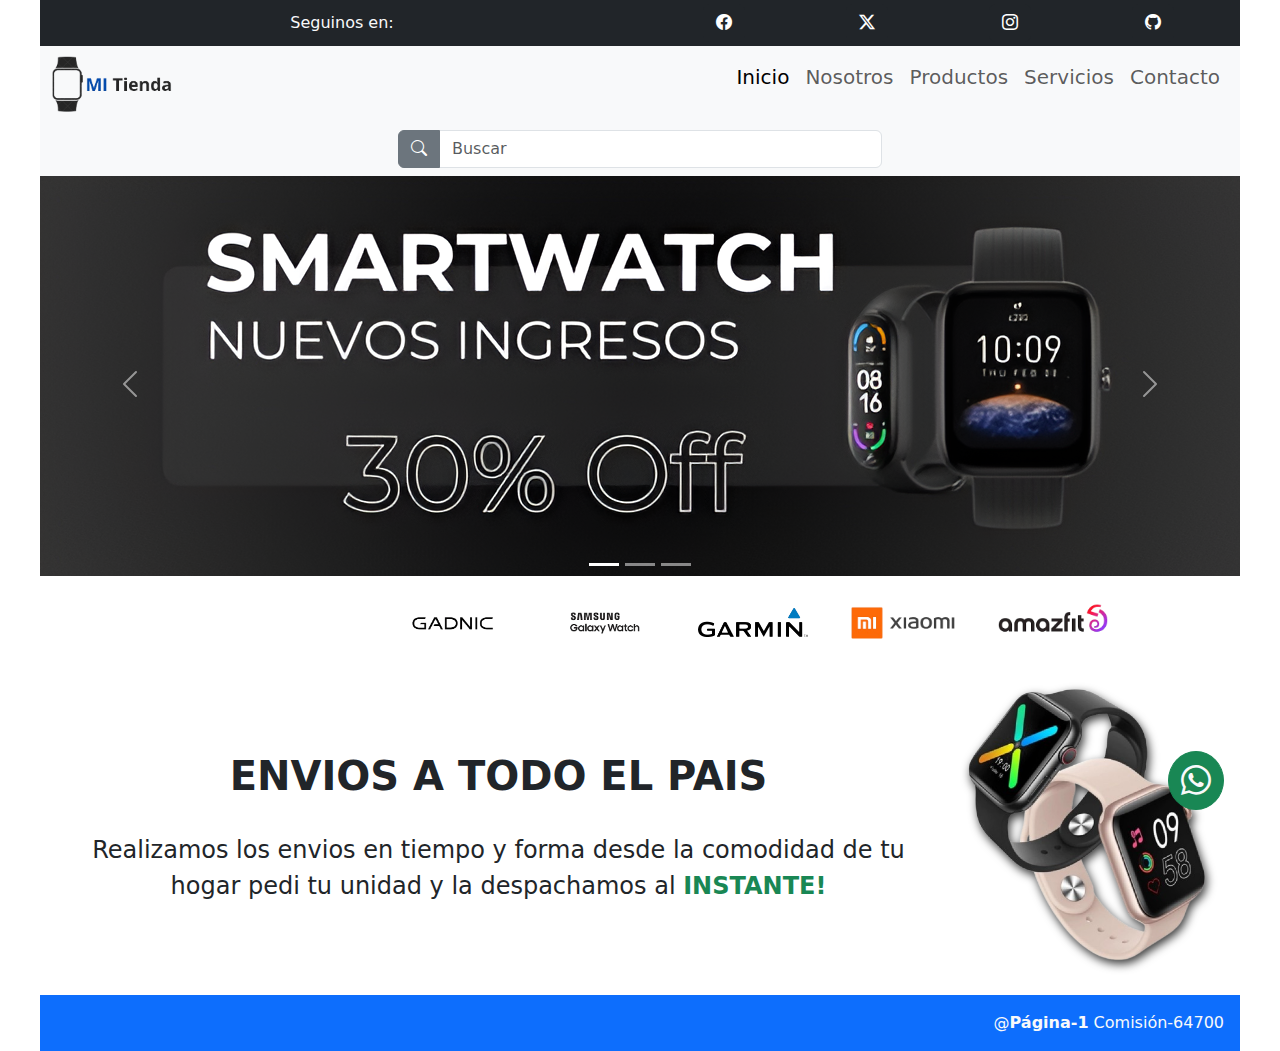
<file: index.html>
<!DOCTYPE html>
<html lang="en">
<head>
    <meta charset="UTF-8">
    <meta name="viewport" content="width=device-width, initial-scale=1.0">
    <title>Coder-comision-64700</title>

    <!-- Link-Boostrap -->
    <link href="https://cdn.jsdelivr.net/npm/bootstrap@5.3.3/dist/css/bootstrap.min.css" rel="stylesheet" integrity="sha384-QWTKZyjpPEjISv5WaRU9OFeRpok6YctnYmDr5pNlyT2bRjXh0JMhjY6hW+ALEwIH" crossorigin="anonymous">

    <!-- Link Boostrap Icons -->     
    <link rel="stylesheet" href="https://cdn.jsdelivr.net/npm/bootstrap-icons@1.11.3/font/bootstrap-icons.min.css">

    <!-- Link - Css -->
    <link rel="stylesheet" href="./styles.css">
</head>
<body>

    <!-- Header -->
    <header class="header__content bg bg-light" id="header">
        <section class="heading container-fluid bg bg-dark">
            <article class="row row-gap-2 p-1">
                <div class="col-sm-6 d-flex align-items-center justify-content-center">
                    <span class="heading__text text-light">Seguinos en:</span>
                </div>
                <div class="col-sm-6 d-flex align-items-center justify-content-around">
                    <a href="https://www.facebook.com/" class="link-redes btn btn-dark"><i class="bi bi-facebook"></i></a>
                    <a href="https://x.com/?lang=es" class="link-redes btn btn-dark"><i class="bi bi-twitter-x"></i></a>
                    <a href="https://www.instagram.com/" class="link-redes btn btn-dark"><i class="bi bi-instagram"></i></a>
                    <a href="https://github.com/" class="link-redes btn btn-dark"><i class="bi bi-github"></i></a>
                </div>
            </article>
        </section>

        <!-- Navbar -->
        <nav class="navbar navbar-expand-md navbar-light bg bg-light">
            <div class="container-fluid">
                <img src="./logos/logo__principal.png" alt="logo" class="logo">
                <button class="navbar-toggler fs-2" type="button" data-bs-target="#menu" data-bs-toggle="offcanvas">
                    <i class="bi bi-list"></i>
                </button>

                <section class="offcanvas offcanvas-start" id="menu">
                    <article class="offcanvas-header">
                        <img src="./logos/logo__principal.png" alt="logo" class="logo">
                        <button class="btn-close" type="button" data-bs-dismiss="offcanvas"></button>
                    </article>

                    <article class="offcanvas-body">
                        <ul class="navbar-nav">
                            <li class="nav-item"><a href="index.html" class="nav-link fs-5 active border-bottom">Inicio</a></li>
                            <li class="nav-item"><a href="./pages/nosotros.html" class="nav-link fs-5 border-bottom">Nosotros</a></li>
                            <li class="nav-item"><a href="./pages/productos.html" class="nav-link fs-5 border-bottom">Productos</a></li>
                            <li class="nav-item"><a href="./pages/servicios.html" class="nav-link fs-5 border-bottom">Servicios</a></li>
                            <li class="nav-item"><a href="./pages/contacto.html" class="nav-link fs-5 border-bottom">Contacto</a></li>
                        </ul>
                    </article>
                </section>
            </div>
        </nav>

        <!-- Barra de busqueda -->
        <section class="input-group flex-nowrap p-2">
            <button class="btn btn-secondary" id="search-bar"><i class="bi bi-search"></i></button>
            <input type="text" class="form-control" placeholder="Buscar" aria-label="Search" aria-describedby="search-bar">
        </section>
    </header>

    <!-- Main Inicio -->
    <main class="main__content" id="inicio">
        <section id="section__slider" class="carousel slide">

            <article class="carousel-indicators">
                <button type="button" data-bs-target="#section__slider" data-bs-slide-to="0" class="active" aria-current="true" aria-label="Slide 1"></button>
                <button type="button" data-bs-target="#section__slider" data-bs-slide-to="1" aria-label="Slide 2"></button>
                <button type="button" data-bs-target="#section__slider" data-bs-slide-to="2" aria-label="Slide 3"></button>
            </article>

            <article class="carousel-inner">
                <figure class="carousel-item active">
                    <img src="./imagenes/banner-1.png" class="d-block w-100" alt="slide_1">
                </figure>
                <figure class="carousel-item">
                    <img src="./imagenes/banner-2.png" class="d-block w-100" alt="slide_2">
                </figure>
                <figure class="carousel-item">
                    <img src="./imagenes/banner-3.png" class="d-block w-100" alt="slide_3">
                </figure>                
            </article>

            <button class="carousel-control-prev" type="button" data-bs-target="#section__slider" data-bs-slide="prev">
                <span class="carousel-control-prev-icon" aria-hidden="true"></span>
                <span class="visually-hidden">Previous</span>
            </button>
            <button class="carousel-control-next" type="button" data-bs-target="#section__slider" data-bs-slide="next">
                <span class="carousel-control-next-icon" aria-hidden="true"></span>
                <span class="visually-hidden">Next</span>
            </button>
        </section>

        <!-- Slider-Inifinito -->
        <section class="slider__infinito">
            <div class="container__slider">
                <picture class="img__slider">
                    <img src="./logos/logo-gadnic.png" alt="logo__slider" class="logo__slider">
                </picture>

                <picture class="img__slider">
                    <img src="./logos/logo-galaxy-watch.png" alt="logo__slider" class="logo__slider">
                </picture>

                <picture class="img__slider">
                    <img src="./logos/logo-garmin.png" alt="logo__slider" class="logo__slider">
                </picture>

                <picture class="img__slider">
                    <img src="./logos/logo-xiaomi.png" alt="logo__slider" class="logo__slider">
                </picture>

                <picture class="img__slider">
                    <img src="./logos/logo-amazfit.png" alt="logo__slider" class="logo__slider">
                </picture>

                <picture class="img__slider">
                    <img src="./logos/logo-gadnic.png" alt="logo__slider" class="logo__slider">
                </picture>

                <picture class="img__slider">
                    <img src="./logos/logo-galaxy-watch.png" alt="logo__slider" class="logo__slider">
                </picture>

                <picture class="img__slider">
                    <img src="./logos/logo-garmin.png" alt="logo__slider" class="logo__slider">
                </picture>

                <picture class="img__slider">
                    <img src="./logos/logo-xiaomi.png" alt="logo__slider" class="logo__slider">
                </picture>

                <picture class="img__slider">
                    <img src="./logos/logo-amazfit.png" alt="logo__slider" class="logo__slider">
                </picture>
            </div>
        </section>

        <section class="banner__content__inicio p-3">
            <article class="content__text__inicio">
                <h3 class="content__title display-6 fw-bold py-4">ENVIOS A TODO EL PAIS</h3>
                <p class="content__parrafo fs-4">Realizamos los envios en tiempo y forma desde la comodidad de tu hogar pedi tu unidad y la despachamos al <strong class="text-success">INSTANTE!</strong></p>
            </article>
            <div class="figure__content p-3">
                <img src="./imagenes/content-img.png" alt="content__img" class="content__img">
            </div>
        </section>
    </main>

    <!-- Footer -->
    <footer class="footer__content bg-primary p-3 m-auto d-flex justify-content-end">
        <a href="https://www.whatsapp.com/" class="btn-wsp btn btn-success text-light"><i class="bi bi-whatsapp"></i></a>
        <span class="footer__text text-light">@<strong>Página-1</strong> Comisión-64700</span>
    </footer>
    
    <!-- Link-Script-Boostrap -->
    <script src="https://cdn.jsdelivr.net/npm/@popperjs/core@2.11.8/dist/umd/popper.min.js" integrity="sha384-I7E8VVD/ismYTF4hNIPjVp/Zjvgyol6VFvRkX/vR+Vc4jQkC+hVqc2pM8ODewa9r" crossorigin="anonymous"></script>
    <script src="https://cdn.jsdelivr.net/npm/bootstrap@5.3.3/dist/js/bootstrap.min.js" integrity="sha384-0pUGZvbkm6XF6gxjEnlmuGrJXVbNuzT9qBBavbLwCsOGabYfZo0T0to5eqruptLy" crossorigin="anonymous"></script>
    
</body>
</html>
</file>
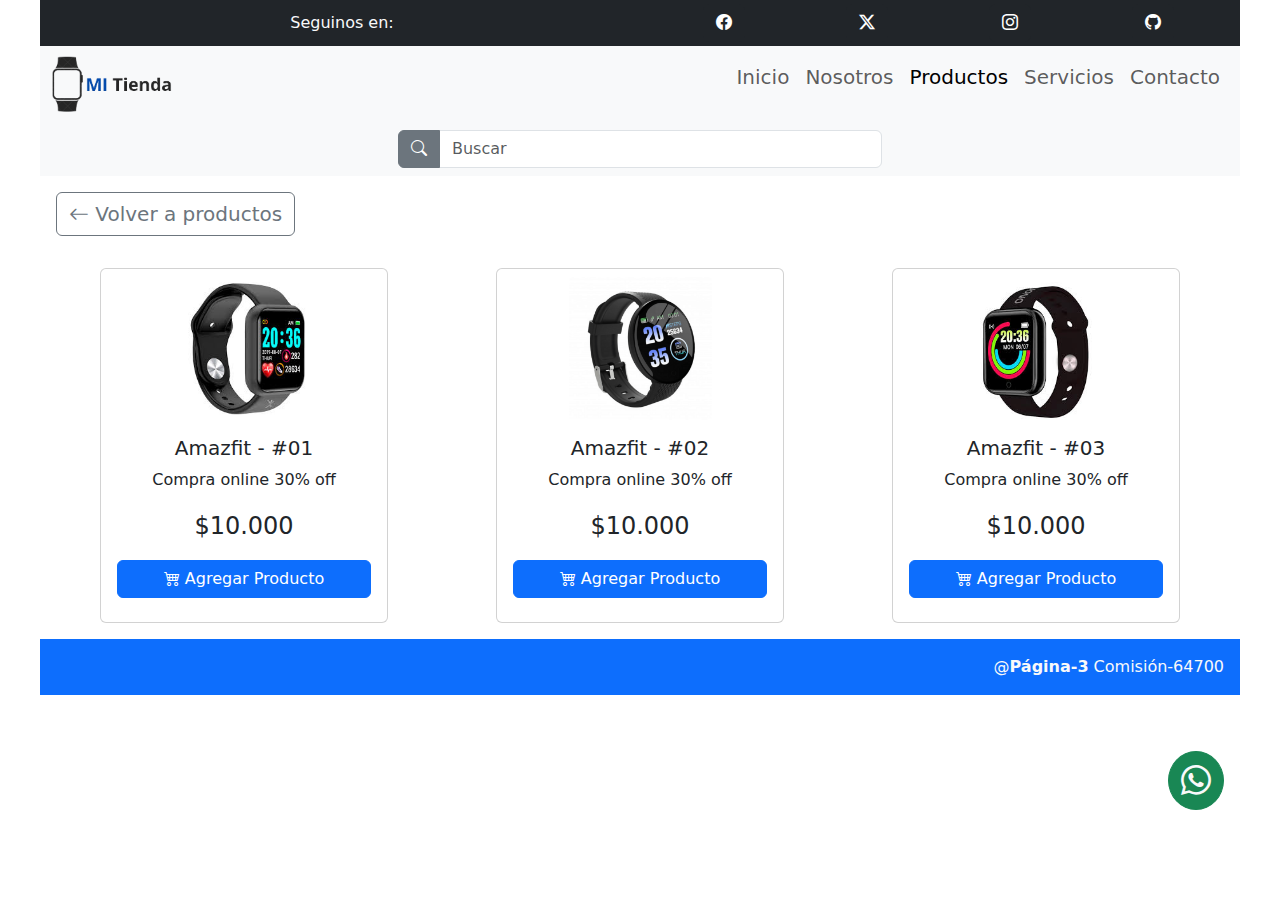
<file: pages/amazfit.html>
<!DOCTYPE html>
<html lang="en">
<head>
    <meta charset="UTF-8">
    <meta name="viewport" content="width=device-width, initial-scale=1.0">
    <title>Coder-comision-64700</title>

    <!-- Link-Boostrap -->
    <link href="https://cdn.jsdelivr.net/npm/bootstrap@5.3.3/dist/css/bootstrap.min.css" rel="stylesheet" integrity="sha384-QWTKZyjpPEjISv5WaRU9OFeRpok6YctnYmDr5pNlyT2bRjXh0JMhjY6hW+ALEwIH" crossorigin="anonymous">

    <!-- Link Boostrap Icons -->     
    <link rel="stylesheet" href="https://cdn.jsdelivr.net/npm/bootstrap-icons@1.11.3/font/bootstrap-icons.min.css">

    <!-- Link - Css -->
    <link rel="stylesheet" href="../styles.css">
</head>
<body>

    <!-- Header -->
    <header class="header__content bg bg-light" id="header">
        <section class="heading container-fluid bg bg-dark">
            <article class="row row-gap-2 p-1">
                <div class="col-sm-6 d-flex align-items-center justify-content-center">
                    <span class="heading__text text-light">Seguinos en:</span>
                </div>
                <div class="col-sm-6 d-flex align-items-center justify-content-around">
                    <a href="https://www.facebook.com/" class="link-redes btn btn-dark"><i class="bi bi-facebook"></i></a>
                    <a href="https://x.com/?lang=es" class="link-redes btn btn-dark"><i class="bi bi-twitter-x"></i></a>
                    <a href="https://www.instagram.com/" class="link-redes btn btn-dark"><i class="bi bi-instagram"></i></a>
                    <a href="https://github.com/" class="link-redes btn btn-dark"><i class="bi bi-github"></i></a>
                </div>
            </article>
        </section>

        <!-- Navbar -->
        <nav class="navbar navbar-expand-md navbar-light bg bg-light">
            <div class="container-fluid">
                <img src="../logos/logo__principal.png" alt="logo" class="logo">
                <button class="navbar-toggler fs-2" type="button" data-bs-target="#menu" data-bs-toggle="offcanvas">
                    <i class="bi bi-list"></i>
                </button>

                <section class="offcanvas offcanvas-start" id="menu">
                    <article class="offcanvas-header">
                        <img src="../logos/logo__principal.png" alt="logo" class="logo">
                        <button class="btn-close" type="button" data-bs-dismiss="offcanvas"></button>
                    </article>

                    <article class="offcanvas-body">
                        <ul class="navbar-nav">
                            <li class="nav-item"><a href="../index.html" class="nav-link fs-5 border-bottom">Inicio</a></li>
                            <li class="nav-item"><a href="../pages/nosotros.html" class="nav-link fs-5 border-bottom">Nosotros</a></li>
                            <li class="nav-item"><a href="./productos.html" class="nav-link fs-5 active border-bottom">Productos</a></li>
                            <li class="nav-item"><a href="./servicios.html" class="nav-link fs-5 border-bottom">Servicios</a></li>
                            <li class="nav-item"><a href="./contacto.html" class="nav-link fs-5 border-bottom">Contacto</a></li>
                        </ul>
                    </article>
                </section>
            </div>
        </nav>

        <!-- Barra de busqueda -->
        <section class="input-group flex-nowrap p-2">
            <button class="btn btn-secondary" id="search-bar"><i class="bi bi-search"></i></button>
            <input type="text" class="form-control" placeholder="Buscar" aria-label="Search" aria-describedby="search-bar">
        </section>
    </header>

    <!-- Main - Producto-seleccionado -->
    <a href="../pages/productos.html" class="btn__back__productos btn btn-outline-secondary fw-3 fs-5 m-3"><i class="bi bi-arrow-left"></i> Volver a productos</a>

    <main class="main__productos" id="productos">
        <section class="productos p-3">
            <article class="card text-center py-2" style="width: 18rem;">
                <img src="../imagenes_productos/img1.jpg" class="card-img-top w-50 m-auto" alt="card__img">
                <div class="card-body">
                  <h5 class="card-title">Amazfit - #01</h5>
                  <p class="card-text">Compra online 30% off</p>
                  <p class="card-precio fs-4">$10.000</p>
                  <button class="btn btn-primary w-100"><i class="bi bi-cart4"></i> Agregar Producto</button>
                </div>
            </article>

            <article class="card text-center py-2" style="width: 18rem;">
                <img src="../imagenes_productos/img2.jpg" class="card-img-top w-50 m-auto" alt="card__img">
                <div class="card-body">
                  <h5 class="card-title">Amazfit - #02</h5>
                  <p class="card-text">Compra online 30% off</p>
                  <p class="card-precio fs-4">$10.000</p>
                  <button class="btn btn-primary w-100"><i class="bi bi-cart4"></i> Agregar Producto</button>
                </div>
            </article>

            <article class="card text-center py-2" style="width: 18rem;">
                <img src="../imagenes_productos/img3.jpg" class="card-img-top w-50 m-auto" alt="card__img">
                <div class="card-body">
                  <h5 class="card-title">Amazfit - #03</h5>
                  <p class="card-text">Compra online 30% off</p>
                  <p class="card-precio fs-4">$10.000</p>
                  <button class="btn btn-primary w-100"><i class="bi bi-cart4"></i> Agregar Producto</button>
                </div>
            </article>
        </section>
    </main>

    <!-- Footer -->
    <footer class="footer__content bg-primary p-3 m-auto d-flex justify-content-end">
        <a href="https://www.whatsapp.com/" class="btn-wsp btn btn-success text-light"><i class="bi bi-whatsapp"></i></a>
        <span class="footer__text text-light">@<strong>Página-3</strong> Comisión-64700</span>
    </footer>
    
    <!-- Link-Script-Boostrap -->
    <script src="https://cdn.jsdelivr.net/npm/@popperjs/core@2.11.8/dist/umd/popper.min.js" integrity="sha384-I7E8VVD/ismYTF4hNIPjVp/Zjvgyol6VFvRkX/vR+Vc4jQkC+hVqc2pM8ODewa9r" crossorigin="anonymous"></script>
    <script src="https://cdn.jsdelivr.net/npm/bootstrap@5.3.3/dist/js/bootstrap.min.js" integrity="sha384-0pUGZvbkm6XF6gxjEnlmuGrJXVbNuzT9qBBavbLwCsOGabYfZo0T0to5eqruptLy" crossorigin="anonymous"></script>
    
</body>
</html>
</file>
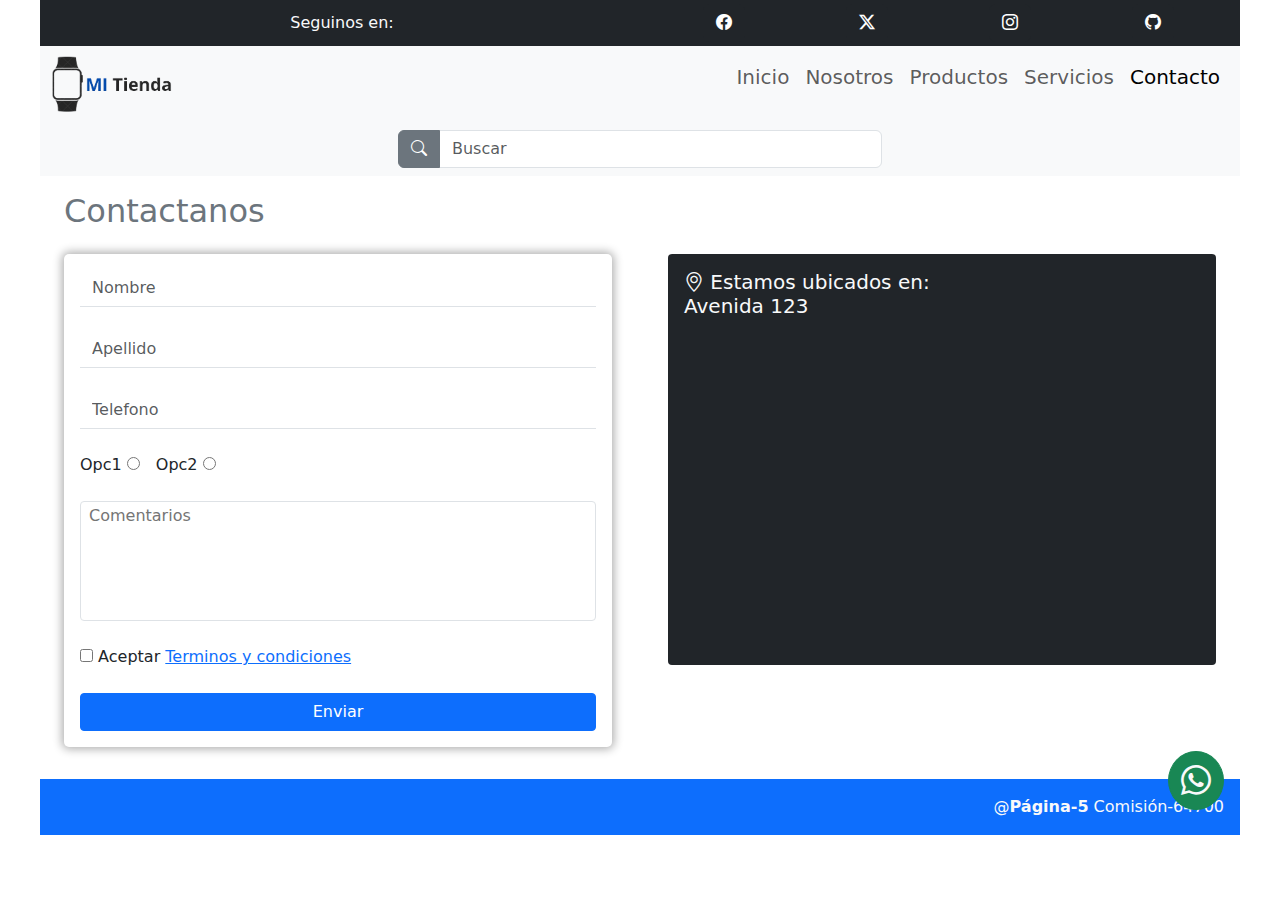
<file: pages/contacto.html>
<!DOCTYPE html>
<html lang="en">
<head>
    <meta charset="UTF-8">
    <meta name="viewport" content="width=device-width, initial-scale=1.0">
    <title>Coder-comision-64700</title>

    <!-- Link-Boostrap -->
    <link href="https://cdn.jsdelivr.net/npm/bootstrap@5.3.3/dist/css/bootstrap.min.css" rel="stylesheet" integrity="sha384-QWTKZyjpPEjISv5WaRU9OFeRpok6YctnYmDr5pNlyT2bRjXh0JMhjY6hW+ALEwIH" crossorigin="anonymous">

    <!-- Link Boostrap Icons -->     
    <link rel="stylesheet" href="https://cdn.jsdelivr.net/npm/bootstrap-icons@1.11.3/font/bootstrap-icons.min.css">

    <!-- Link - Css -->
    <link rel="stylesheet" href="../styles.css">
</head>
<body>

    <!-- Header -->
    <header class="header__content bg bg-light" id="header">
        <section class="heading container-fluid bg bg-dark">
            <article class="row row-gap-2 p-1">
                <div class="col-sm-6 d-flex align-items-center justify-content-center">
                    <span class="heading__text text-light">Seguinos en:</span>
                </div>
                <div class="col-sm-6 d-flex align-items-center justify-content-around">
                    <a href="https://www.facebook.com/" class="link-redes btn btn-dark"><i class="bi bi-facebook"></i></a>
                    <a href="https://x.com/?lang=es" class="link-redes btn btn-dark"><i class="bi bi-twitter-x"></i></a>
                    <a href="https://www.instagram.com/" class="link-redes btn btn-dark"><i class="bi bi-instagram"></i></a>
                    <a href="https://github.com/" class="link-redes btn btn-dark"><i class="bi bi-github"></i></a>
                </div>
            </article>
        </section>

        <!-- Navbar -->
        <nav class="navbar navbar-expand-md navbar-light bg bg-light">
            <div class="container-fluid">
                <img src="../logos/logo__principal.png" alt="logo" class="logo">
                <button class="navbar-toggler fs-2" type="button" data-bs-target="#menu" data-bs-toggle="offcanvas">
                    <i class="bi bi-list"></i>
                </button>

                <section class="offcanvas offcanvas-start" id="menu">
                    <article class="offcanvas-header">
                        <img src="../logos/logo__principal.png" alt="logo" class="logo">
                        <button class="btn-close" type="button" data-bs-dismiss="offcanvas"></button>
                    </article>

                    <article class="offcanvas-body">
                        <ul class="navbar-nav">
                            <li class="nav-item"><a href="../index.html" class="nav-link fs-5 border-bottom">Inicio</a></li>
                            <li class="nav-item"><a href="../pages/nosotros.html" class="nav-link fs-5 border-bottom">Nosotros</a></li>
                            <li class="nav-item"><a href="../pages/productos.html" class="nav-link fs-5 border-bottom">Productos</a></li>
                            <li class="nav-item"><a href="../pages/servicios.html" class="nav-link fs-5 border-bottom">Servicios</a></li>
                            <li class="nav-item"><a href="./contacto.html" class="nav-link fs-5 active border-bottom">Contacto</a></li>
                        </ul>
                    </article>
                </section>
            </div>
        </nav>

        <!-- Barra de busqueda -->
        <section class="input-group flex-nowrap p-2">
            <button class="btn btn-secondary" id="search-bar"><i class="bi bi-search"></i></button>
            <input type="text" class="form-control" placeholder="Buscar" aria-label="Search" aria-describedby="search-bar">
        </section>
    </header>

    <!-- Main Contacto -->
    
    <main class="main__contacto px-2 py-3" id="contacto">
        <h2 class="title__contacto text-secondary px-3">Contactanos</h2>
        <div class="row">
        <div class="col-12 col-md-6">
        <section class="container-fluid p-3">
            <form action="" class="form d-flex flex-column p-3 gap-4">
                <label form="form-control" class="form__input">
                    <input type="text" class="form-control border-0 border-bottom rounded-0" placeholder="Nombre">
                </label>

                <label form="form-control" class="form__input">
                    <input type="text" class="form-control border-0 border-bottom rounded-0" placeholder="Apellido">
                </label>

                <label form="form-control" class="form__input">
                    <input type="text" class="form-control border-0 border-bottom rounded-0" placeholder="Telefono">
                </label>

                <section class="input__radio d-flex align-items-center gap-3">
                    <label for="btn-radio"> Opc1
                        <input type="radio" class="btn-radio" name="btn-radio">
                    </label>

                    <label for="btn-radio"> Opc2
                        <input type="radio" class="btn-radio" name="btn-radio">
                    </label>
                </section>

                <textarea class="text-area border rounded-1 px-2" name="text-area"         id="text-area" placeholder="Comentarios"></textarea>

                <fieldset class="terminos__condiciones">
                    <input type="checkbox" class="check-btn">
                    <span class="text__fieldset">Aceptar</span>
                    <a href="#" class="link__terminos">Terminos y condiciones</a>
                </fieldset>

                <button class="btn btn-primary w-100 rounded-1">Enviar</button>
            </form>
        </section>
        </div>

        <div class="col-12 col-md-6">
        <section class="maps p-3">
            <div class="container-fluid bg bg-dark text-light p-3 rounded-1">
                <h5 class="title__maps"><i class="bi bi-geo-alt"></i> Estamos ubicados en: <br> Avenida 123</h5>

                <figure class="figure__maps__content">
                    <iframe class="map__location w-100" src="https://www.google.com/maps/embed?pb=!1m18!1m12!1m3!1d210147.47496267362!2d-58.598110707791!3d-34.615430351304354!2m3!1f0!2f0!3f0!3m2!1i1024!2i768!4f13.1!3m3!1m2!1s0x95bcca3b4ef90cbd%3A0xa0b3812e88e88e87!2sBuenos%20Aires!5e0!3m2!1sen!2sar!4v1726683562559!5m2!1sen!2sar" height="300" style="border:0;" allowfullscreen="" loading="lazy" referrerpolicy="no-referrer-when-downgrade"></iframe>
                </figure>
            </div>
        </section>
        </div>
        </div>
    </main>

    <!-- Footer -->
    <footer class="footer__content bg-primary p-3 m-auto d-flex justify-content-end">
        <a href="https://www.whatsapp.com/" class="btn-wsp btn btn-success text-light"><i class="bi bi-whatsapp"></i></a>
        <span class="footer__text text-light">@<strong>Página-5</strong> Comisión-64700</span>
    </footer>
    
    <!-- Link-Script-Boostrap -->
    <script src="https://cdn.jsdelivr.net/npm/@popperjs/core@2.11.8/dist/umd/popper.min.js" integrity="sha384-I7E8VVD/ismYTF4hNIPjVp/Zjvgyol6VFvRkX/vR+Vc4jQkC+hVqc2pM8ODewa9r" crossorigin="anonymous"></script>
    <script src="https://cdn.jsdelivr.net/npm/bootstrap@5.3.3/dist/js/bootstrap.min.js" integrity="sha384-0pUGZvbkm6XF6gxjEnlmuGrJXVbNuzT9qBBavbLwCsOGabYfZo0T0to5eqruptLy" crossorigin="anonymous"></script>
    
</body>
</html>
</file>
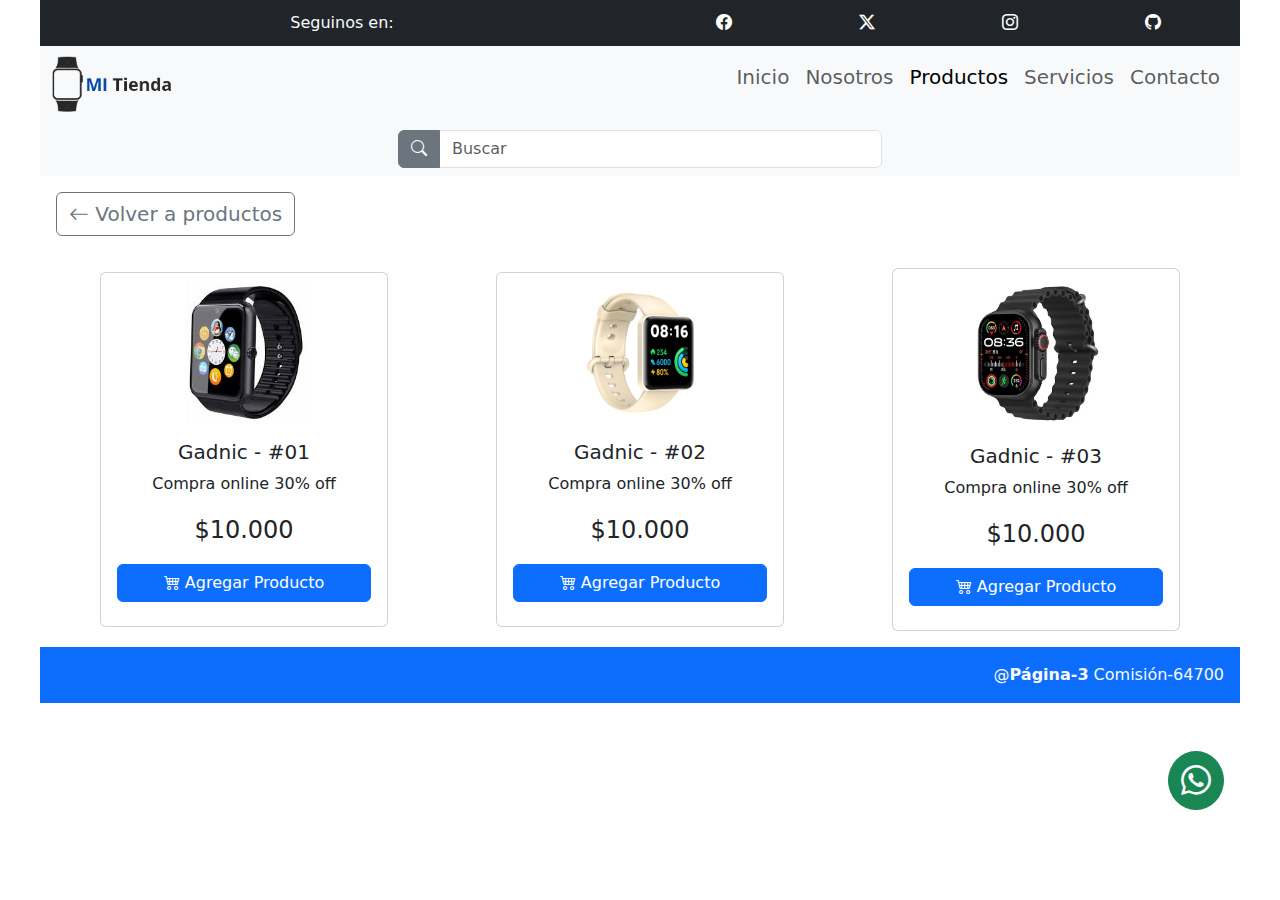
<file: pages/gadnic.html>
<!DOCTYPE html>
<html lang="en">
<head>
    <meta charset="UTF-8">
    <meta name="viewport" content="width=device-width, initial-scale=1.0">
    <title>Coder-comision-64700</title>

    <!-- Link-Boostrap -->
    <link href="https://cdn.jsdelivr.net/npm/bootstrap@5.3.3/dist/css/bootstrap.min.css" rel="stylesheet" integrity="sha384-QWTKZyjpPEjISv5WaRU9OFeRpok6YctnYmDr5pNlyT2bRjXh0JMhjY6hW+ALEwIH" crossorigin="anonymous">

    <!-- Link Boostrap Icons -->     
    <link rel="stylesheet" href="https://cdn.jsdelivr.net/npm/bootstrap-icons@1.11.3/font/bootstrap-icons.min.css">

    <!-- Link - Css -->
    <link rel="stylesheet" href="../styles.css">
</head>
<body>

    <!-- Header -->
    <header class="header__content bg bg-light" id="header">
        <section class="heading container-fluid bg bg-dark">
            <article class="row row-gap-2 p-1">
                <div class="col-sm-6 d-flex align-items-center justify-content-center">
                    <span class="heading__text text-light">Seguinos en:</span>
                </div>
                <div class="col-sm-6 d-flex align-items-center justify-content-around">
                    <a href="https://www.facebook.com/" class="link-redes btn btn-dark"><i class="bi bi-facebook"></i></a>
                    <a href="https://x.com/?lang=es" class="link-redes btn btn-dark"><i class="bi bi-twitter-x"></i></a>
                    <a href="https://www.instagram.com/" class="link-redes btn btn-dark"><i class="bi bi-instagram"></i></a>
                    <a href="https://github.com/" class="link-redes btn btn-dark"><i class="bi bi-github"></i></a>
                </div>
            </article>
        </section>

        <!-- Navbar -->
        <nav class="navbar navbar-expand-md navbar-light bg bg-light">
            <div class="container-fluid">
                <img src="../logos/logo__principal.png" alt="logo" class="logo">
                <button class="navbar-toggler fs-2" type="button" data-bs-target="#menu" data-bs-toggle="offcanvas">
                    <i class="bi bi-list"></i>
                </button>

                <section class="offcanvas offcanvas-start" id="menu">
                    <article class="offcanvas-header">
                        <img src="../logos/logo__principal.png" alt="logo" class="logo">
                        <button class="btn-close" type="button" data-bs-dismiss="offcanvas"></button>
                    </article>

                    <article class="offcanvas-body">
                        <ul class="navbar-nav">
                            <li class="nav-item"><a href="../index.html" class="nav-link fs-5 border-bottom">Inicio</a></li>
                            <li class="nav-item"><a href="../pages/nosotros.html" class="nav-link fs-5 border-bottom">Nosotros</a></li>
                            <li class="nav-item"><a href="./productos.html" class="nav-link fs-5 active border-bottom">Productos</a></li>
                            <li class="nav-item"><a href="./servicios.html" class="nav-link fs-5 border-bottom">Servicios</a></li>
                            <li class="nav-item"><a href="./contacto.html" class="nav-link fs-5 border-bottom">Contacto</a></li>
                        </ul>
                    </article>
                </section>
            </div>
        </nav>

        <!-- Barra de busqueda -->
        <section class="input-group flex-nowrap p-2">
            <button class="btn btn-secondary" id="search-bar"><i class="bi bi-search"></i></button>
            <input type="text" class="form-control" placeholder="Buscar" aria-label="Search" aria-describedby="search-bar">
        </section>
    </header>

    <!-- Main - Producto-seleccionado -->
    <a href="../pages/productos.html" class="btn__back__productos btn btn-outline-secondary fw-3 fs-5 m-3"><i class="bi bi-arrow-left"></i> Volver a productos</a>

    <main class="main__productos" id="productos">
        <section class="productos p-3">
            <article class="card text-center py-2" style="width: 18rem;">
                <img src="../imagenes_productos/img4.jpg" class="card-img-top w-50 m-auto" alt="card__img">
                <div class="card-body">
                  <h5 class="card-title">Gadnic - #01</h5>
                  <p class="card-text">Compra online 30% off</p>
                  <p class="card-precio fs-4">$10.000</p>
                  <button class="btn btn-primary w-100"><i class="bi bi-cart4"></i> Agregar Producto</button>
                </div>
            </article>

            <article class="card text-center py-2" style="width: 18rem;">
                <img src="../imagenes_productos/img5.jpg" class="card-img-top w-50 m-auto" alt="card__img">
                <div class="card-body">
                  <h5 class="card-title">Gadnic - #02</h5>
                  <p class="card-text">Compra online 30% off</p>
                  <p class="card-precio fs-4">$10.000</p>
                  <button class="btn btn-primary w-100"><i class="bi bi-cart4"></i> Agregar Producto</button>
                </div>
            </article>

            <article class="card text-center py-2" style="width: 18rem;">
                <img src="../imagenes_productos/img6.jpg" class="card-img-top w-50 m-auto" alt="card__img">
                <div class="card-body">
                  <h5 class="card-title">Gadnic - #03</h5>
                  <p class="card-text">Compra online 30% off</p>
                  <p class="card-precio fs-4">$10.000</p>
                  <button class="btn btn-primary w-100"><i class="bi bi-cart4"></i> Agregar Producto</button>
                </div>
            </article>
        </section>
    </main>

    <!-- Footer -->
    <footer class="footer__content bg-primary p-3 m-auto d-flex justify-content-end">
        <a href="https://www.whatsapp.com/" class="btn-wsp btn btn-success text-light"><i class="bi bi-whatsapp"></i></a>
        <span class="footer__text text-light">@<strong>Página-3</strong> Comisión-64700</span>
    </footer>
    
    <!-- Link-Script-Boostrap -->
    <script src="https://cdn.jsdelivr.net/npm/@popperjs/core@2.11.8/dist/umd/popper.min.js" integrity="sha384-I7E8VVD/ismYTF4hNIPjVp/Zjvgyol6VFvRkX/vR+Vc4jQkC+hVqc2pM8ODewa9r" crossorigin="anonymous"></script>
    <script src="https://cdn.jsdelivr.net/npm/bootstrap@5.3.3/dist/js/bootstrap.min.js" integrity="sha384-0pUGZvbkm6XF6gxjEnlmuGrJXVbNuzT9qBBavbLwCsOGabYfZo0T0to5eqruptLy" crossorigin="anonymous"></script>
    
</body>
</html>
</file>
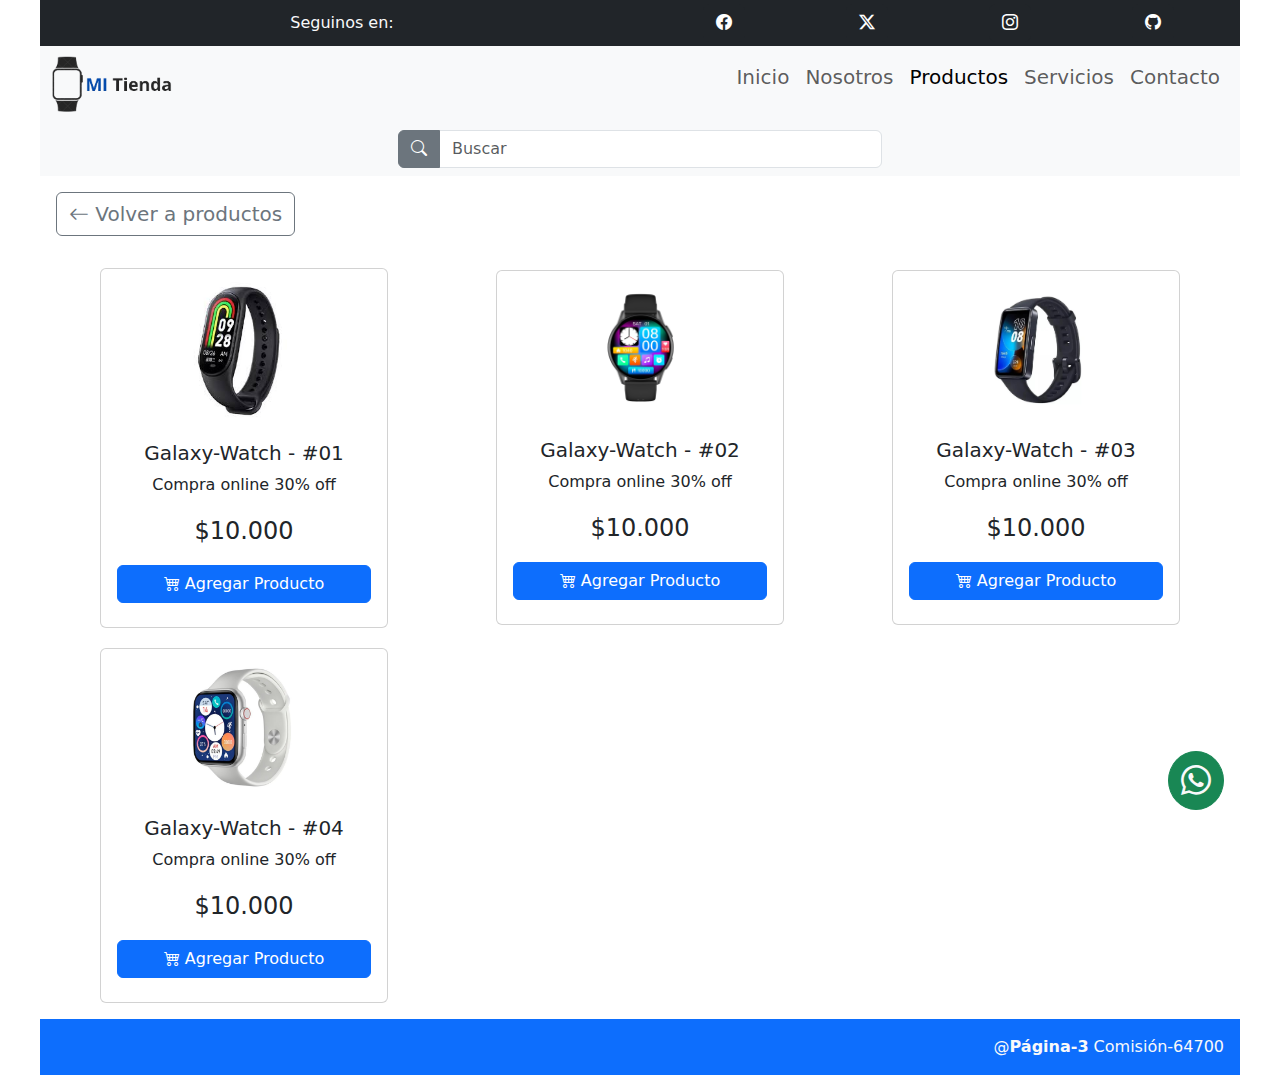
<file: pages/galaxy-watch.html>
<!DOCTYPE html>
<html lang="en">
<head>
    <meta charset="UTF-8">
    <meta name="viewport" content="width=device-width, initial-scale=1.0">
    <title>Coder-comision-64700</title>

    <!-- Link-Boostrap -->
    <link href="https://cdn.jsdelivr.net/npm/bootstrap@5.3.3/dist/css/bootstrap.min.css" rel="stylesheet" integrity="sha384-QWTKZyjpPEjISv5WaRU9OFeRpok6YctnYmDr5pNlyT2bRjXh0JMhjY6hW+ALEwIH" crossorigin="anonymous">

    <!-- Link Boostrap Icons -->     
    <link rel="stylesheet" href="https://cdn.jsdelivr.net/npm/bootstrap-icons@1.11.3/font/bootstrap-icons.min.css">

    <!-- Link - Css -->
    <link rel="stylesheet" href="../styles.css">
</head>
<body>

    <!-- Header -->
    <header class="header__content bg bg-light" id="header">
        <section class="heading container-fluid bg bg-dark">
            <article class="row row-gap-2 p-1">
                <div class="col-sm-6 d-flex align-items-center justify-content-center">
                    <span class="heading__text text-light">Seguinos en:</span>
                </div>
                <div class="col-sm-6 d-flex align-items-center justify-content-around">
                    <a href="https://www.facebook.com/" class="link-redes btn btn-dark"><i class="bi bi-facebook"></i></a>
                    <a href="https://x.com/?lang=es" class="link-redes btn btn-dark"><i class="bi bi-twitter-x"></i></a>
                    <a href="https://www.instagram.com/" class="link-redes btn btn-dark"><i class="bi bi-instagram"></i></a>
                    <a href="https://github.com/" class="link-redes btn btn-dark"><i class="bi bi-github"></i></a>
                </div>
            </article>
        </section>

        <!-- Navbar -->
        <nav class="navbar navbar-expand-md navbar-light bg bg-light">
            <div class="container-fluid">
                <img src="../logos/logo__principal.png" alt="logo" class="logo">
                <button class="navbar-toggler fs-2" type="button" data-bs-target="#menu" data-bs-toggle="offcanvas">
                    <i class="bi bi-list"></i>
                </button>

                <section class="offcanvas offcanvas-start" id="menu">
                    <article class="offcanvas-header">
                        <img src="../logos/logo__principal.png" alt="logo" class="logo">
                        <button class="btn-close" type="button" data-bs-dismiss="offcanvas"></button>
                    </article>

                    <article class="offcanvas-body">
                        <ul class="navbar-nav">
                            <li class="nav-item"><a href="../index.html" class="nav-link fs-5 border-bottom">Inicio</a></li>
                            <li class="nav-item"><a href="../pages/nosotros.html" class="nav-link fs-5 border-bottom">Nosotros</a></li>
                            <li class="nav-item"><a href="./productos.html" class="nav-link fs-5 active border-bottom">Productos</a></li>
                            <li class="nav-item"><a href="./servicios.html" class="nav-link fs-5 border-bottom">Servicios</a></li>
                            <li class="nav-item"><a href="./contacto.html" class="nav-link fs-5 border-bottom">Contacto</a></li>
                        </ul>
                    </article>
                </section>
            </div>
        </nav>

        <!-- Barra de busqueda -->
        <section class="input-group flex-nowrap p-2">
            <button class="btn btn-secondary" id="search-bar"><i class="bi bi-search"></i></button>
            <input type="text" class="form-control" placeholder="Buscar" aria-label="Search" aria-describedby="search-bar">
        </section>
    </header>

    <!-- Main - Producto-seleccionado -->
    <a href="../pages/productos.html" class="btn__back__productos btn btn-outline-secondary fw-3 fs-5 m-3"><i class="bi bi-arrow-left"></i> Volver a productos</a>

    <main class="main__productos" id="productos">
        <section class="productos p-3">
            <article class="card text-center py-2" style="width: 18rem;">
                <img src="../imagenes_productos/img7.jpg" class="card-img-top w-50 m-auto" alt="card__img">
                <div class="card-body">
                  <h5 class="card-title">Galaxy-Watch - #01</h5>
                  <p class="card-text">Compra online 30% off</p>
                  <p class="card-precio fs-4">$10.000</p>
                  <button class="btn btn-primary w-100"><i class="bi bi-cart4"></i> Agregar Producto</button>
                </div>
            </article>

            <article class="card text-center py-2" style="width: 18rem;">
                <img src="../imagenes_productos/img8.jpg" class="card-img-top w-50 m-auto" alt="card__img">
                <div class="card-body">
                  <h5 class="card-title">Galaxy-Watch - #02</h5>
                  <p class="card-text">Compra online 30% off</p>
                  <p class="card-precio fs-4">$10.000</p>
                  <button class="btn btn-primary w-100"><i class="bi bi-cart4"></i> Agregar Producto</button>
                </div>
            </article>

            <article class="card text-center py-2" style="width: 18rem;">
                <img src="../imagenes_productos/img9.jpg" class="card-img-top w-50 m-auto" alt="card__img">
                <div class="card-body">
                    <h5 class="card-title">Galaxy-Watch - #03</h5>
                    <p class="card-text">Compra online 30% off</p>
                    <p class="card-precio fs-4">$10.000</p>
                    <button class="btn btn-primary w-100"><i class="bi bi-cart4"></i> Agregar Producto</button>
                </div>
            </article>

            <article class="card text-center py-2" style="width: 18rem;">
                <img src="../imagenes_productos/img10.jpg" class="card-img-top w-50 m-auto" alt="card__img">
                <div class="card-body">
                    <h5 class="card-title">Galaxy-Watch - #04</h5>
                    <p class="card-text">Compra online 30% off</p>
                    <p class="card-precio fs-4">$10.000</p>
                    <button class="btn btn-primary w-100"><i class="bi bi-cart4"></i> Agregar Producto</button>
                </div>
            </article>
        </section>
    </main>

    <!-- Footer -->
    <footer class="footer__content bg-primary p-3 m-auto d-flex justify-content-end">
        <a href="https://www.whatsapp.com/" class="btn-wsp btn btn-success text-light"><i class="bi bi-whatsapp"></i></a>
        <span class="footer__text text-light">@<strong>Página-3</strong> Comisión-64700</span>
    </footer>
    
    <!-- Link-Script-Boostrap -->
    <script src="https://cdn.jsdelivr.net/npm/@popperjs/core@2.11.8/dist/umd/popper.min.js" integrity="sha384-I7E8VVD/ismYTF4hNIPjVp/Zjvgyol6VFvRkX/vR+Vc4jQkC+hVqc2pM8ODewa9r" crossorigin="anonymous"></script>
    <script src="https://cdn.jsdelivr.net/npm/bootstrap@5.3.3/dist/js/bootstrap.min.js" integrity="sha384-0pUGZvbkm6XF6gxjEnlmuGrJXVbNuzT9qBBavbLwCsOGabYfZo0T0to5eqruptLy" crossorigin="anonymous"></script>
    
</body>
</html>
</file>
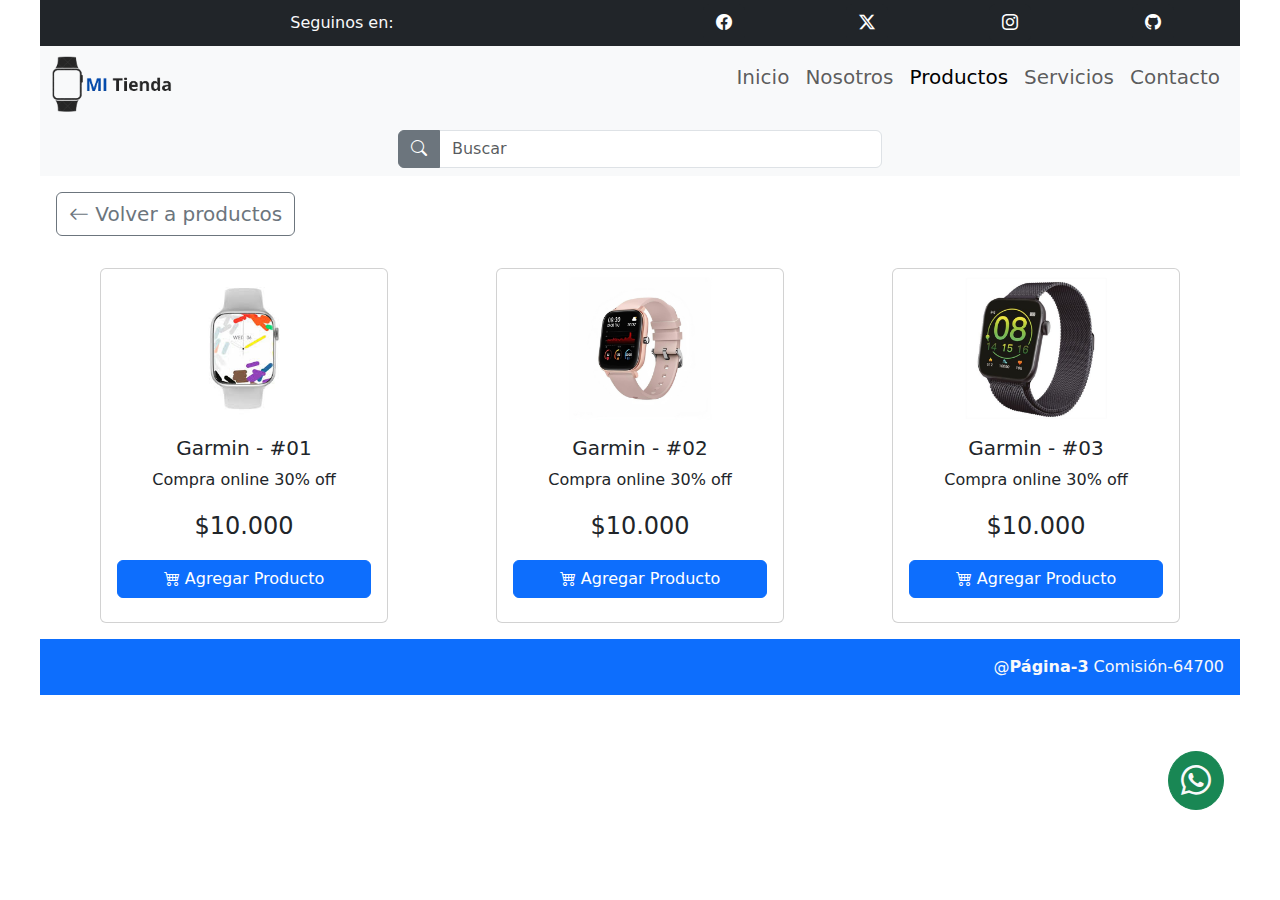
<file: pages/garmin.html>
<!DOCTYPE html>
<html lang="en">
<head>
    <meta charset="UTF-8">
    <meta name="viewport" content="width=device-width, initial-scale=1.0">
    <title>Coder-comision-64700</title>

    <!-- Link-Boostrap -->
    <link href="https://cdn.jsdelivr.net/npm/bootstrap@5.3.3/dist/css/bootstrap.min.css" rel="stylesheet" integrity="sha384-QWTKZyjpPEjISv5WaRU9OFeRpok6YctnYmDr5pNlyT2bRjXh0JMhjY6hW+ALEwIH" crossorigin="anonymous">

    <!-- Link Boostrap Icons -->     
    <link rel="stylesheet" href="https://cdn.jsdelivr.net/npm/bootstrap-icons@1.11.3/font/bootstrap-icons.min.css">

    <!-- Link - Css -->
    <link rel="stylesheet" href="../styles.css">
</head>
<body>

    <!-- Header -->
    <header class="header__content bg bg-light" id="header">
        <section class="heading container-fluid bg bg-dark">
            <article class="row row-gap-2 p-1">
                <div class="col-sm-6 d-flex align-items-center justify-content-center">
                    <span class="heading__text text-light">Seguinos en:</span>
                </div>
                <div class="col-sm-6 d-flex align-items-center justify-content-around">
                    <a href="https://www.facebook.com/" class="link-redes btn btn-dark"><i class="bi bi-facebook"></i></a>
                    <a href="https://x.com/?lang=es" class="link-redes btn btn-dark"><i class="bi bi-twitter-x"></i></a>
                    <a href="https://www.instagram.com/" class="link-redes btn btn-dark"><i class="bi bi-instagram"></i></a>
                    <a href="https://github.com/" class="link-redes btn btn-dark"><i class="bi bi-github"></i></a>
                </div>
            </article>
        </section>

        <!-- Navbar -->
        <nav class="navbar navbar-expand-md navbar-light bg bg-light">
            <div class="container-fluid">
                <img src="../logos/logo__principal.png" alt="logo" class="logo">
                <button class="navbar-toggler fs-2" type="button" data-bs-target="#menu" data-bs-toggle="offcanvas">
                    <i class="bi bi-list"></i>
                </button>

                <section class="offcanvas offcanvas-start" id="menu">
                    <article class="offcanvas-header">
                        <img src="../logos/logo__principal.png" alt="logo" class="logo">
                        <button class="btn-close" type="button" data-bs-dismiss="offcanvas"></button>
                    </article>

                    <article class="offcanvas-body">
                        <ul class="navbar-nav">
                            <li class="nav-item"><a href="../index.html" class="nav-link fs-5 border-bottom">Inicio</a></li>
                            <li class="nav-item"><a href="../pages/nosotros.html" class="nav-link fs-5 border-bottom">Nosotros</a></li>
                            <li class="nav-item"><a href="./productos.html" class="nav-link fs-5 active border-bottom">Productos</a></li>
                            <li class="nav-item"><a href="./servicios.html" class="nav-link fs-5 border-bottom">Servicios</a></li>
                            <li class="nav-item"><a href="./contacto.html" class="nav-link fs-5 border-bottom">Contacto</a></li>
                        </ul>
                    </article>
                </section>
            </div>
        </nav>

        <!-- Barra de busqueda -->
        <section class="input-group flex-nowrap p-2">
            <button class="btn btn-secondary" id="search-bar"><i class="bi bi-search"></i></button>
            <input type="text" class="form-control" placeholder="Buscar" aria-label="Search" aria-describedby="search-bar">
        </section>
    </header>

    <!-- Main - Producto-seleccionado -->
    <a href="../pages/productos.html" class="btn__back__productos btn btn-outline-secondary fw-3 fs-5 m-3"><i class="bi bi-arrow-left"></i> Volver a productos</a>

    <main class="main__productos" id="productos">
        <section class="productos p-3">
            <article class="card text-center py-2" style="width: 18rem;">
                <img src="../imagenes_productos/img11.jpg" class="card-img-top w-50 m-auto" alt="card__img">
                <div class="card-body">
                    <h5 class="card-title">Garmin - #01</h5>
                    <p class="card-text">Compra online 30% off</p>
                    <p class="card-precio fs-4">$10.000</p>
                    <button class="btn btn-primary w-100"><i class="bi bi-cart4"></i> Agregar Producto</button>
                </div>
            </article>

            <article class="card text-center py-2" style="width: 18rem;">
                <img src="../imagenes_productos/img12.jpg" class="card-img-top w-50 m-auto" alt="card__img">
                <div class="card-body">
                    <h5 class="card-title">Garmin - #02</h5>
                    <p class="card-text">Compra online 30% off</p>
                    <p class="card-precio fs-4">$10.000</p>
                    <button class="btn btn-primary w-100"><i class="bi bi-cart4"></i> Agregar Producto</button>
                </div>
            </article>

            <article class="card text-center py-2" style="width: 18rem;">
                <img src="../imagenes_productos/img13.jpg" class="card-img-top w-50 m-auto" alt="card__img">
                <div class="card-body">
                    <h5 class="card-title">Garmin - #03</h5>
                    <p class="card-text">Compra online 30% off</p>
                    <p class="card-precio fs-4">$10.000</p>
                    <button class="btn btn-primary w-100"><i class="bi bi-cart4"></i> Agregar Producto</button>
                </div>
            </article>
        </section>
    </main>

    <!-- Footer -->
    <footer class="footer__content bg-primary p-3 m-auto d-flex justify-content-end">
        <a href="https://www.whatsapp.com/" class="btn-wsp btn btn-success text-light"><i class="bi bi-whatsapp"></i></a>
        <span class="footer__text text-light">@<strong>Página-3</strong> Comisión-64700</span>
    </footer>
    
    <!-- Link-Script-Boostrap -->
    <script src="https://cdn.jsdelivr.net/npm/@popperjs/core@2.11.8/dist/umd/popper.min.js" integrity="sha384-I7E8VVD/ismYTF4hNIPjVp/Zjvgyol6VFvRkX/vR+Vc4jQkC+hVqc2pM8ODewa9r" crossorigin="anonymous"></script>
    <script src="https://cdn.jsdelivr.net/npm/bootstrap@5.3.3/dist/js/bootstrap.min.js" integrity="sha384-0pUGZvbkm6XF6gxjEnlmuGrJXVbNuzT9qBBavbLwCsOGabYfZo0T0to5eqruptLy" crossorigin="anonymous"></script>
    
</body>
</html>
</file>
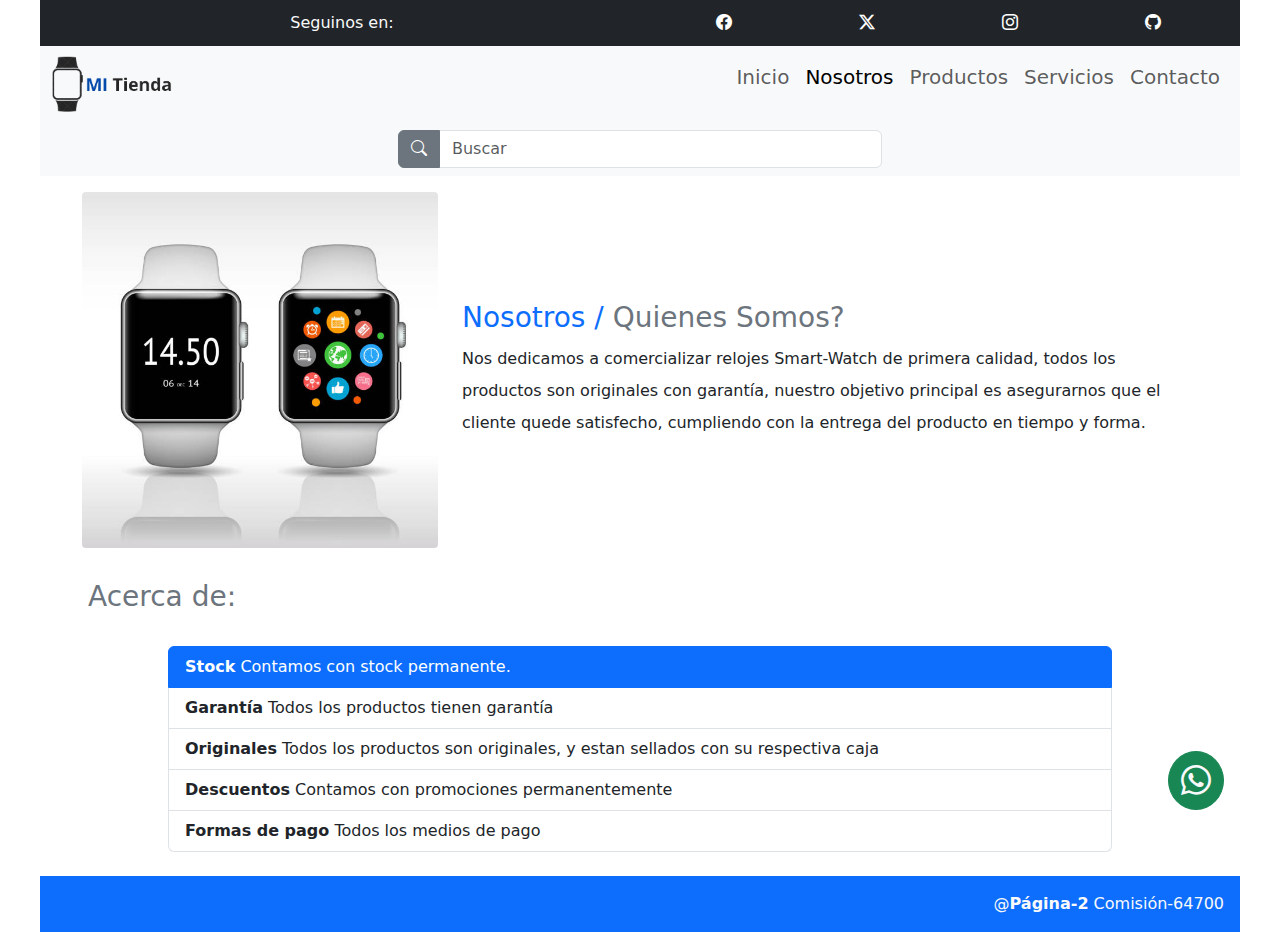
<file: pages/nosotros.html>
<!DOCTYPE html>
<html lang="en">
<head>
    <meta charset="UTF-8">
    <meta name="viewport" content="width=device-width, initial-scale=1.0">
    <title>Coder-comision-64700</title>

    <!-- Link-Boostrap -->
    <link href="https://cdn.jsdelivr.net/npm/bootstrap@5.3.3/dist/css/bootstrap.min.css" rel="stylesheet" integrity="sha384-QWTKZyjpPEjISv5WaRU9OFeRpok6YctnYmDr5pNlyT2bRjXh0JMhjY6hW+ALEwIH" crossorigin="anonymous">

    <!-- Link Boostrap Icons -->     
    <link rel="stylesheet" href="https://cdn.jsdelivr.net/npm/bootstrap-icons@1.11.3/font/bootstrap-icons.min.css">

    <!-- Link - Css -->
    <link rel="stylesheet" href="../styles.css">
</head>
<body>

    <!-- Header -->
    <header class="header__content bg bg-light" id="header">
        <section class="heading container-fluid bg bg-dark">
            <article class="row row-gap-2 p-1">
                <div class="col-sm-6 d-flex align-items-center justify-content-center">
                    <span class="heading__text text-light">Seguinos en:</span>
                </div>
                <div class="col-sm-6 d-flex align-items-center justify-content-around">
                    <a href="https://www.facebook.com/" class="link-redes btn btn-dark"><i class="bi bi-facebook"></i></a>
                    <a href="https://x.com/?lang=es" class="link-redes btn btn-dark"><i class="bi bi-twitter-x"></i></a>
                    <a href="https://www.instagram.com/" class="link-redes btn btn-dark"><i class="bi bi-instagram"></i></a>
                    <a href="https://github.com/" class="link-redes btn btn-dark"><i class="bi bi-github"></i></a>
                </div>
            </article>
        </section>

        <!-- Navbar -->
        <nav class="navbar navbar-expand-md navbar-light bg bg-light">
            <div class="container-fluid">
                <img src="../logos/logo__principal.png" alt="logo" class="logo">
                <button class="navbar-toggler fs-2" type="button" data-bs-target="#menu" data-bs-toggle="offcanvas">
                    <i class="bi bi-list"></i>
                </button>

                <section class="offcanvas offcanvas-start" id="menu">
                    <article class="offcanvas-header">
                        <img src="../logos/logo__principal.png" alt="logo" class="logo">
                        <button class="btn-close" type="button" data-bs-dismiss="offcanvas"></button>
                    </article>

                    <article class="offcanvas-body">
                        <ul class="navbar-nav">
                            <li class="nav-item"><a href="../index.html" class="nav-link fs-5 border-bottom">Inicio</a></li>
                            <li class="nav-item"><a href="./nosotros.html" class="nav-link active fs-5 border-bottom">Nosotros</a></li>
                            <li class="nav-item"><a href="./productos.html" class="nav-link fs-5 border-bottom">Productos</a></li>
                            <li class="nav-item"><a href="./servicios.html" class="nav-link fs-5 border-bottom">Servicios</a></li>
                            <li class="nav-item"><a href="./contacto.html" class="nav-link fs-5 border-bottom">Contacto</a></li>
                        </ul>
                    </article>
                </section>
            </div>
        </nav>

        <!-- Barra de busqueda -->
        <section class="input-group flex-nowrap p-2">
            <button class="btn btn-secondary" id="search-bar"><i class="bi bi-search"></i></button>
            <input type="text" class="form-control" placeholder="Buscar" aria-label="Search" aria-describedby="search-bar">
        </section>
    </header>

    <!-- Main Nosotros -->
    <main class="main__content" id="nosotros">
        <section class="container py-3">
            <article class="row align-items-center">

                <figure class="col-12 col-md-4">
                    <img src="../imagenes/smart-watch-img.jpg" alt="img__portada" class="img__portada w-100 rounded-1">
                </figure>

                <div class="col-12 col-md-8">
                    <figcaption>
                        <h2 class="figcaption__title display-6 text-primary fw-medium fs-3">Nosotros / <span class="span fs-3 text-secondary">Quienes Somos?</span></h2>
                        <p class="figcation__text lh-lg">Nos dedicamos a comercializar relojes Smart-Watch de primera calidad, todos los productos son originales con garantía, nuestro objetivo principal es asegurarnos que el cliente quede satisfecho, cumpliendo con la entrega del producto en tiempo y forma.</p>
                    </figcaption>
                </div>

            </article>
        </section>

        <section class="section__info">
            <h3 class="info__title px-5 text-secondary">Acerca de:</h3>
            <ul class="list-group m-auto py-4 px-2">
                <li class="list-group-item active" aria-current="true"><strong>Stock</strong> Contamos con stock permanente.</li>
                <li class="list-group-item"><strong>Garantía</strong> Todos los productos tienen garantía</li>
                <li class="list-group-item"><strong>Originales</strong> Todos los productos son originales, y estan sellados con su respectiva caja</li>
                <li class="list-group-item"><strong>Descuentos</strong> Contamos con promociones permanentemente</li>
                <li class="list-group-item"><strong>Formas de pago</strong> Todos los medios de pago</li>
            </ul>
        </section>
    </main>

    <!-- Footer -->
    <footer class="footer__content bg-primary p-3 m-auto d-flex justify-content-end">
        <a href="https://www.whatsapp.com/" class="btn-wsp btn btn-success text-light"><i class="bi bi-whatsapp"></i></a>
        <span class="footer__text text-light">@<strong>Página-2</strong> Comisión-64700</span>
    </footer>
    
    <!-- Link-Script-Boostrap -->
    <script src="https://cdn.jsdelivr.net/npm/@popperjs/core@2.11.8/dist/umd/popper.min.js" integrity="sha384-I7E8VVD/ismYTF4hNIPjVp/Zjvgyol6VFvRkX/vR+Vc4jQkC+hVqc2pM8ODewa9r" crossorigin="anonymous"></script>
    <script src="https://cdn.jsdelivr.net/npm/bootstrap@5.3.3/dist/js/bootstrap.min.js" integrity="sha384-0pUGZvbkm6XF6gxjEnlmuGrJXVbNuzT9qBBavbLwCsOGabYfZo0T0to5eqruptLy" crossorigin="anonymous"></script>
    
</body>
</html>
</file>
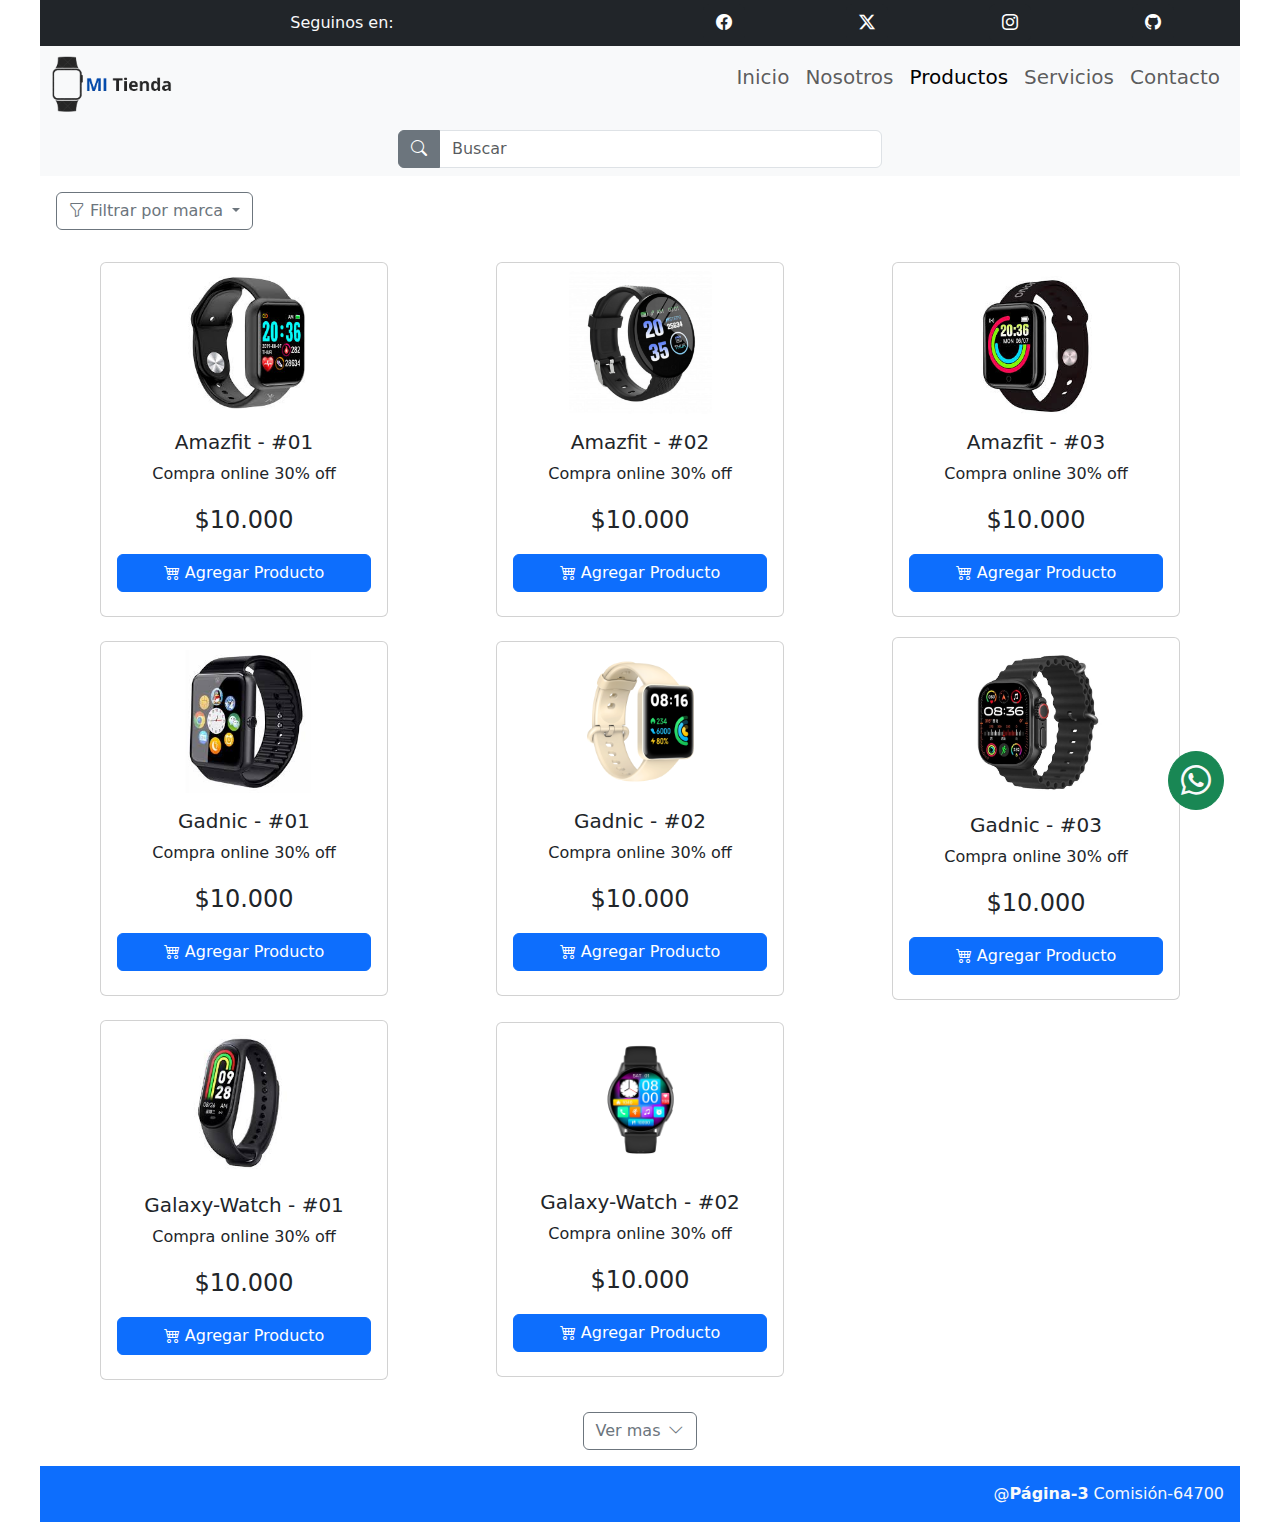
<file: pages/productos.html>
<!DOCTYPE html>
<html lang="en">
<head>
    <meta charset="UTF-8">
    <meta name="viewport" content="width=device-width, initial-scale=1.0">
    <title>Coder-comision-64700</title>

    <!-- Link-Boostrap -->
    <link href="https://cdn.jsdelivr.net/npm/bootstrap@5.3.3/dist/css/bootstrap.min.css" rel="stylesheet" integrity="sha384-QWTKZyjpPEjISv5WaRU9OFeRpok6YctnYmDr5pNlyT2bRjXh0JMhjY6hW+ALEwIH" crossorigin="anonymous">

    <!-- Link Boostrap Icons -->     
    <link rel="stylesheet" href="https://cdn.jsdelivr.net/npm/bootstrap-icons@1.11.3/font/bootstrap-icons.min.css">

    <!-- Link - Css -->
    <link rel="stylesheet" href="../styles.css">
</head>
<body>

    <!-- Header -->
    <header class="header__content bg bg-light" id="header">
        <section class="heading container-fluid bg bg-dark">
            <article class="row row-gap-2 p-1">
                <div class="col-sm-6 d-flex align-items-center justify-content-center">
                    <span class="heading__text text-light">Seguinos en:</span>
                </div>
                <div class="col-sm-6 d-flex align-items-center justify-content-around">
                    <a href="https://www.facebook.com/" class="link-redes btn btn-dark"><i class="bi bi-facebook"></i></a>
                    <a href="https://x.com/?lang=es" class="link-redes btn btn-dark"><i class="bi bi-twitter-x"></i></a>
                    <a href="https://www.instagram.com/" class="link-redes btn btn-dark"><i class="bi bi-instagram"></i></a>
                    <a href="https://github.com/" class="link-redes btn btn-dark"><i class="bi bi-github"></i></a>
                </div>
            </article>
        </section>

        <!-- Navbar -->
        <nav class="navbar navbar-expand-md navbar-light bg bg-light">
            <div class="container-fluid">
                <img src="../logos/logo__principal.png" alt="logo" class="logo">
                <button class="navbar-toggler fs-2" type="button" data-bs-target="#menu" data-bs-toggle="offcanvas">
                    <i class="bi bi-list"></i>
                </button>

                <section class="offcanvas offcanvas-start" id="menu">
                    <article class="offcanvas-header">
                        <img src="../logos/logo__principal.png" alt="logo" class="logo">
                        <button class="btn-close" type="button" data-bs-dismiss="offcanvas"></button>
                    </article>

                    <article class="offcanvas-body">
                        <ul class="navbar-nav">
                            <li class="nav-item"><a href="../index.html" class="nav-link fs-5 border-bottom">Inicio</a></li>
                            <li class="nav-item"><a href="../pages/nosotros.html" class="nav-link fs-5 border-bottom">Nosotros</a></li>
                            <li class="nav-item"><a href="./productos.html" class="nav-link fs-5 active border-bottom">Productos</a></li>
                            <li class="nav-item"><a href="./servicios.html" class="nav-link fs-5 border-bottom">Servicios</a></li>
                            <li class="nav-item"><a href="./contacto.html" class="nav-link fs-5 border-bottom">Contacto</a></li>
                        </ul>
                    </article>
                </section>
            </div>
        </nav>

        <!-- Barra de busqueda -->
        <section class="input-group flex-nowrap p-2">
            <button class="btn btn-secondary" id="search-bar"><i class="bi bi-search"></i></button>
            <input type="text" class="form-control" placeholder="Buscar" aria-label="Search" aria-describedby="search-bar">
        </section>
    </header>

    <!-- Main Productos -->
    <main class="main__productos" id="productos">
        <section class="dropdown p-3">
            <button class="btn btn-outline-secondary dropdown-toggle" type="button" data-bs-toggle="dropdown" aria-expanded="false">
                <i class="bi bi-funnel"></i> Filtrar por marca
            </button>
            <ul class="dropdown-menu w-25">
              <li><a class="dropdown-item" href="./amazfit.html">Amazfit</a></li>
              <li><hr class="dropdown-divider"></li>
              <li><a class="dropdown-item" href="./gadnic.html">Gadnic</a></li>
              <li><hr class="dropdown-divider"></li>
              <li><a class="dropdown-item" href="./galaxy-watch.html">Galaxy-Watch</a></li>
              <li><hr class="dropdown-divider"></li>
              <li><a class="dropdown-item" href="./garmin.html">Garmin</a></li>
              <li><hr class="dropdown-divider"></li>
              <li><a class="dropdown-item" href="./xiaomi-watch.html">Xiaomi-Watch</a></li>
            </ul>
        </section>

        <section class="productos p-3">
            <article class="card text-center py-2" style="width: 18rem;">
                <img src="../imagenes_productos/img1.jpg" class="card-img-top w-50 m-auto" alt="card__img">
                <div class="card-body">
                  <h5 class="card-title">Amazfit - #01</h5>
                  <p class="card-text">Compra online 30% off</p>
                  <p class="card-precio fs-4">$10.000</p>
                  <button class="btn btn-primary w-100"><i class="bi bi-cart4"></i> Agregar Producto</button>
                </div>
            </article>

            <article class="card text-center py-2" style="width: 18rem;">
                <img src="../imagenes_productos/img2.jpg" class="card-img-top w-50 m-auto" alt="card__img">
                <div class="card-body">
                  <h5 class="card-title">Amazfit - #02</h5>
                  <p class="card-text">Compra online 30% off</p>
                  <p class="card-precio fs-4">$10.000</p>
                  <button class="btn btn-primary w-100"><i class="bi bi-cart4"></i> Agregar Producto</button>
                </div>
            </article>

            <article class="card text-center py-2" style="width: 18rem;">
                <img src="../imagenes_productos/img3.jpg" class="card-img-top w-50 m-auto" alt="card__img">
                <div class="card-body">
                  <h5 class="card-title">Amazfit - #03</h5>
                  <p class="card-text">Compra online 30% off</p>
                  <p class="card-precio fs-4">$10.000</p>
                  <button class="btn btn-primary w-100"><i class="bi bi-cart4"></i> Agregar Producto</button>
                </div>
            </article>

            <article class="card text-center py-2" style="width: 18rem;">
                <img src="../imagenes_productos/img4.jpg" class="card-img-top w-50 m-auto" alt="card__img">
                <div class="card-body">
                  <h5 class="card-title">Gadnic - #01</h5>
                  <p class="card-text">Compra online 30% off</p>
                  <p class="card-precio fs-4">$10.000</p>
                  <button class="btn btn-primary w-100"><i class="bi bi-cart4"></i> Agregar Producto</button>
                </div>
            </article>

            <article class="card text-center py-2" style="width: 18rem;">
                <img src="../imagenes_productos/img5.jpg" class="card-img-top w-50 m-auto" alt="card__img">
                <div class="card-body">
                  <h5 class="card-title">Gadnic - #02</h5>
                  <p class="card-text">Compra online 30% off</p>
                  <p class="card-precio fs-4">$10.000</p>
                  <button class="btn btn-primary w-100"><i class="bi bi-cart4"></i> Agregar Producto</button>
                </div>
            </article>

            <article class="card text-center py-2" style="width: 18rem;">
                <img src="../imagenes_productos/img6.jpg" class="card-img-top w-50 m-auto" alt="card__img">
                <div class="card-body">
                  <h5 class="card-title">Gadnic - #03</h5>
                  <p class="card-text">Compra online 30% off</p>
                  <p class="card-precio fs-4">$10.000</p>
                  <button class="btn btn-primary w-100"><i class="bi bi-cart4"></i> Agregar Producto</button>
                </div>
            </article>

            <article class="card text-center py-2" style="width: 18rem;">
                <img src="../imagenes_productos/img7.jpg" class="card-img-top w-50 m-auto" alt="card__img">
                <div class="card-body">
                  <h5 class="card-title">Galaxy-Watch - #01</h5>
                  <p class="card-text">Compra online 30% off</p>
                  <p class="card-precio fs-4">$10.000</p>
                  <button class="btn btn-primary w-100"><i class="bi bi-cart4"></i> Agregar Producto</button>
                </div>
            </article>

            <article class="card text-center py-2" style="width: 18rem;">
                <img src="../imagenes_productos/img8.jpg" class="card-img-top w-50 m-auto" alt="card__img">
                <div class="card-body">
                  <h5 class="card-title">Galaxy-Watch - #02</h5>
                  <p class="card-text">Compra online 30% off</p>
                  <p class="card-precio fs-4">$10.000</p>
                  <button class="btn btn-primary w-100"><i class="bi bi-cart4"></i> Agregar Producto</button>
                </div>
            </article>
        </section>

        <!-- Seccion Mostrar Mas -->
        <section class="section__mostrarMas d-flex justify-content-center p-3">
            <button class="btn btn-outline-secondary d-flex align-items-center gap-2" type="button" data-bs-toggle="collapse" data-bs-target="#collapseExample" aria-expanded="false" aria-controls="collapseExample">
            Ver mas <i class="bi bi-chevron-down"></i>
            </button>
        </section>
        <section class="sub__productos collapse p-3" id="collapseExample">
            <article class="card text-center py-2" style="width: 18rem;">
                <img src="../imagenes_productos/img9.jpg" class="card-img-top w-50 m-auto" alt="card__img">
                <div class="card-body">
                    <h5 class="card-title">Galaxy-Watch - #03</h5>
                    <p class="card-text">Compra online 30% off</p>
                    <p class="card-precio fs-4">$10.000</p>
                    <button class="btn btn-primary w-100"><i class="bi bi-cart4"></i> Agregar Producto</button>
                </div>
            </article>

            <article class="card text-center py-2" style="width: 18rem;">
                <img src="../imagenes_productos/img10.jpg" class="card-img-top w-50 m-auto" alt="card__img">
                <div class="card-body">
                    <h5 class="card-title">Galaxy-Watch - #04</h5>
                    <p class="card-text">Compra online 30% off</p>
                    <p class="card-precio fs-4">$10.000</p>
                    <button class="btn btn-primary w-100"><i class="bi bi-cart4"></i> Agregar Producto</button>
                </div>
            </article>

            <article class="card text-center py-2" style="width: 18rem;">
                <img src="../imagenes_productos/img11.jpg" class="card-img-top w-50 m-auto" alt="card__img">
                <div class="card-body">
                    <h5 class="card-title">Garmin - #01</h5>
                    <p class="card-text">Compra online 30% off</p>
                    <p class="card-precio fs-4">$10.000</p>
                    <button class="btn btn-primary w-100"><i class="bi bi-cart4"></i> Agregar Producto</button>
                </div>
            </article>

            <article class="card text-center py-2" style="width: 18rem;">
                <img src="../imagenes_productos/img12.jpg" class="card-img-top w-50 m-auto" alt="card__img">
                <div class="card-body">
                    <h5 class="card-title">Garmin - #02</h5>
                    <p class="card-text">Compra online 30% off</p>
                    <p class="card-precio fs-4">$10.000</p>
                    <button class="btn btn-primary w-100"><i class="bi bi-cart4"></i> Agregar Producto</button>
                </div>
            </article>

            <article class="card text-center py-2" style="width: 18rem;">
                <img src="../imagenes_productos/img13.jpg" class="card-img-top w-50 m-auto" alt="card__img">
                <div class="card-body">
                    <h5 class="card-title">Garmin - #03</h5>
                    <p class="card-text">Compra online 30% off</p>
                    <p class="card-precio fs-4">$10.000</p>
                    <button class="btn btn-primary w-100"><i class="bi bi-cart4"></i> Agregar Producto</button>
                </div>
            </article>

            <article class="card text-center py-2" style="width: 18rem;">
                <img src="../imagenes_productos/img14.jpg" class="card-img-top w-50 m-auto" alt="card__img">
                <div class="card-body">
                    <h5 class="card-title">Xiaomi-Watch - #01</h5>
                    <p class="card-text">Compra online 30% off</p>
                    <p class="card-precio fs-4">$10.000</p>
                    <button class="btn btn-primary w-100"><i class="bi bi-cart4"></i> Agregar Producto</button>
                </div>
            </article>

            <article class="card text-center py-2" style="width: 18rem;">
                <img src="../imagenes_productos/img15.jpg" class="card-img-top w-50 m-auto" alt="card__img">
                <div class="card-body">
                    <h5 class="card-title">Xiaomi-Watch - #02</h5>
                    <p class="card-text">Compra online 30% off</p>
                    <p class="card-precio fs-4">$10.000</p>
                    <button class="btn btn-primary w-100"><i class="bi bi-cart4"></i> Agregar Producto</button>
                </div>
            </article>

            <article class="card text-center py-2" style="width: 18rem;">
                <img src="../imagenes_productos/img16.jpg" class="card-img-top w-50 m-auto" alt="card__img">
                <div class="card-body">
                    <h5 class="card-title">Xiaomi-Watch - #03</h5>
                    <p class="card-text">Compra online 30% off</p>
                    <p class="card-precio fs-4">$10.000</p>
                    <button class="btn btn-primary w-100"><i class="bi bi-cart4"></i> Agregar Producto</button>
                </div>
            </article>
        </section>
    </main>

    <!-- Footer -->
    <footer class="footer__content bg-primary p-3 m-auto d-flex justify-content-end">
        <a href="https://www.whatsapp.com/" class="btn-wsp btn btn-success text-light"><i class="bi bi-whatsapp"></i></a>
        <span class="footer__text text-light">@<strong>Página-3</strong> Comisión-64700</span>
    </footer>
    
    <!-- Link-Script-Boostrap -->
    <script src="https://cdn.jsdelivr.net/npm/@popperjs/core@2.11.8/dist/umd/popper.min.js" integrity="sha384-I7E8VVD/ismYTF4hNIPjVp/Zjvgyol6VFvRkX/vR+Vc4jQkC+hVqc2pM8ODewa9r" crossorigin="anonymous"></script>
    <script src="https://cdn.jsdelivr.net/npm/bootstrap@5.3.3/dist/js/bootstrap.min.js" integrity="sha384-0pUGZvbkm6XF6gxjEnlmuGrJXVbNuzT9qBBavbLwCsOGabYfZo0T0to5eqruptLy" crossorigin="anonymous"></script>
    
</body>
</html>
</file>
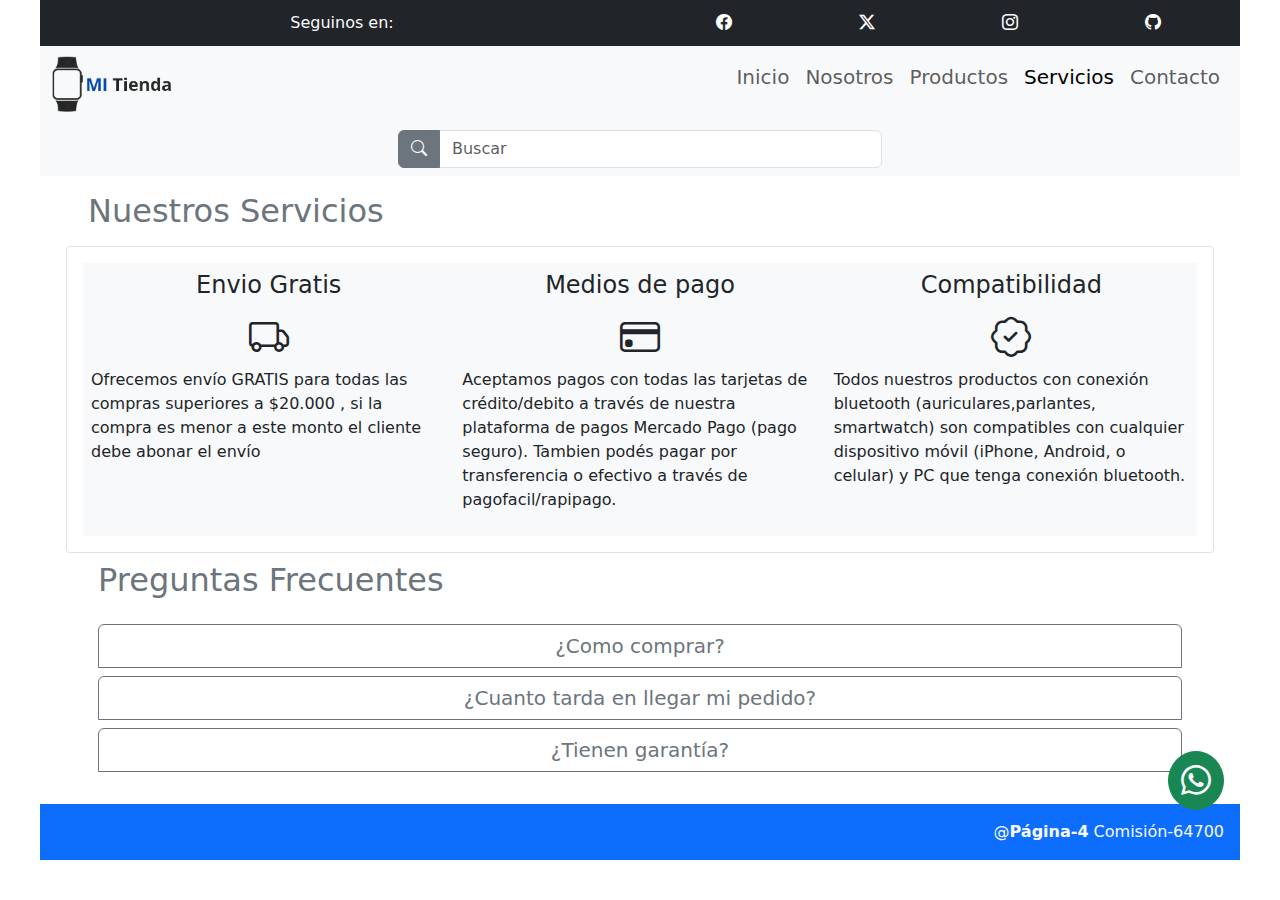
<file: pages/servicios.html>
<!DOCTYPE html>
<html lang="en">
<head>
    <meta charset="UTF-8">
    <meta name="viewport" content="width=device-width, initial-scale=1.0">
    <title>Coder-comision-64700</title>

    <!-- Link-Boostrap -->
    <link href="https://cdn.jsdelivr.net/npm/bootstrap@5.3.3/dist/css/bootstrap.min.css" rel="stylesheet" integrity="sha384-QWTKZyjpPEjISv5WaRU9OFeRpok6YctnYmDr5pNlyT2bRjXh0JMhjY6hW+ALEwIH" crossorigin="anonymous">

    <!-- Link Boostrap Icons -->     
    <link rel="stylesheet" href="https://cdn.jsdelivr.net/npm/bootstrap-icons@1.11.3/font/bootstrap-icons.min.css">

    <!-- Link - Css -->
    <link rel="stylesheet" href="../styles.css">
</head>
<body>

    <!-- Header -->
    <header class="header__content bg bg-light" id="header">
        <section class="heading container-fluid bg bg-dark">
            <article class="row row-gap-2 p-1">
                <div class="col-sm-6 d-flex align-items-center justify-content-center">
                    <span class="heading__text text-light">Seguinos en:</span>
                </div>
                <div class="col-sm-6 d-flex align-items-center justify-content-around">
                    <a href="https://www.facebook.com/" class="link-redes btn btn-dark"><i class="bi bi-facebook"></i></a>
                    <a href="https://x.com/?lang=es" class="link-redes btn btn-dark"><i class="bi bi-twitter-x"></i></a>
                    <a href="https://www.instagram.com/" class="link-redes btn btn-dark"><i class="bi bi-instagram"></i></a>
                    <a href="https://github.com/" class="link-redes btn btn-dark"><i class="bi bi-github"></i></a>
                </div>
            </article>
        </section>

        <!-- Navbar -->
        <nav class="navbar navbar-expand-md navbar-light bg bg-light">
            <div class="container-fluid">
                <img src="../logos/logo__principal.png" alt="logo" class="logo">
                <button class="navbar-toggler fs-2" type="button" data-bs-target="#menu" data-bs-toggle="offcanvas">
                    <i class="bi bi-list"></i>
                </button>

                <section class="offcanvas offcanvas-start" id="menu">
                    <article class="offcanvas-header">
                        <img src="../logos/logo__principal.png" alt="logo" class="logo">
                        <button class="btn-close" type="button" data-bs-dismiss="offcanvas"></button>
                    </article>

                    <article class="offcanvas-body">
                        <ul class="navbar-nav">
                            <li class="nav-item"><a href="../index.html" class="nav-link fs-5 border-bottom">Inicio</a></li>
                            <li class="nav-item"><a href="../pages/nosotros.html" class="nav-link fs-5 border-bottom">Nosotros</a></li>
                            <li class="nav-item"><a href="../pages/productos.html" class="nav-link fs-5 border-bottom">Productos</a></li>
                            <li class="nav-item"><a href="./servicios.html" class="nav-link fs-5 active border-bottom">Servicios</a></li>
                            <li class="nav-item"><a href="./contacto.html" class="nav-link fs-5 border-bottom">Contacto</a></li>
                        </ul>
                    </article>
                </section>
            </div>
        </nav>

        <!-- Barra de busqueda -->
        <section class="input-group flex-nowrap p-2">
            <button class="btn btn-secondary" id="search-bar"><i class="bi bi-search"></i></button>
            <input type="text" class="form-control" placeholder="Buscar" aria-label="Search" aria-describedby="search-bar">
        </section>
    </header>

        <!-- Main Servicios --> 

        <main class="main__servicios py-3" id="servicios">
            <h2 class="servicios__title px-5 text-secondary">Nuestros Servicios</h2>
            <section class="servicios container p-2 m-auto">
                <article class="row p-3 row-gap-2 border rounded-1">
                    <div class="col__card col-12 col-md-4 bg bg-light p-2">
                        <h4 class="title__servicio text-center">Envio Gratis</h4>
                        <span class="icon__servicio"><i class="bi bi-truck"></i></span>
                        <p class="text__servicio">Ofrecemos envío GRATIS para todas las compras superiores a $20.000 , si la compra es menor a este monto el cliente debe abonar el envío</p>
                    </div>

                    <div class="col__card col-12 col-md-4 bg bg-light p-2">
                        <h4 class="title__servicio text-center">Medios de pago</h4>
                        <span class="icon__servicio"><i class="bi bi-credit-card"></i></span>
                        <p class="text__servicio">Aceptamos pagos con todas las tarjetas de crédito/debito a través de nuestra plataforma de pagos Mercado Pago (pago seguro). Tambien podés pagar por transferencia o efectivo a través de pagofacil/rapipago.</p>
                    </div>

                    <div class="col__card col-12 col-md-4 bg bg-light p-2">
                        <h4 class="title__servicio text-center">Compatibilidad</h4>
                        <span class="icon__servicio"><i class="bi bi-patch-check"></i></span>
                        <p class="text__servicio">Todos nuestros productos con conexión bluetooth (auriculares,parlantes, smartwatch) son compatibles con cualquier dispositivo móvil (iPhone, Android, o celular) y PC que tenga conexión bluetooth.</p>
                    </div>
                </article>
            </section>

            <!-- Sección Preguntas Frecuentes-->

            <section class="collapse__Preguntas__frecuentes container">
                <h2 class="title__seccion px-3 text-secondary">Preguntas Frecuentes</h2>
                <section class="row row-gap-2 p-3">
                    <article class="col-12">
                        <button class="btn btn-outline-secondary w-100 rounded-bottom-0 fs-5" type="button" data-bs-toggle="collapse" data-bs-target="#collapseExample" aria-expanded="false" aria-controls="collapseExample">
                            ¿Como comprar?
                        </button>

                        <span class="collapse" id="collapseExample">
                            <div class="card card-body rounded-top-0">
                                1. Elige el producto que quieras y añadilo al carrito<br>
                                2. Hacé click en ver carrito y luego iniciar compra<br>                              
                                3. Completa tus datos de envío<br>                                
                                4. Elegí el método de pago que prefieras<br>                                
                                5. Al realizar el pago recibirás un correo con los detalles de tu compra<br>                                
                                6. Y listo! Tu compra esta hecha, en las próximas 1-24 horas hábiles despachamos tu pedido. Al enviarse vas a recibir un correo con el código de seguimiento para que puedas rastrear tu pedido.
                            </div>
                        </span>
                    </article>

                    <article class="col-12">
                        <button class="btn btn-outline-secondary w-100 rounded-bottom-0 fs-5" type="button" data-bs-toggle="collapse" data-bs-target="#collapseExample2" aria-expanded="false" aria-controls="collapseExample">
                            ¿Cuanto tarda en llegar mi pedido?
                        </button>

                        <span class="collapse" id="collapseExample2">
                            <div class="card card-body rounded-top-0">
                                Despachamos todos los días; el envío tardará entre 3 a 7 días hábiles. Una vez despachado tu producto te enviamos un código de seguimiento El código lo ingresas acá y podés ver el estado de tu pedido.<br>
                                * Tené en cuenta que el envío es por parte de Correo Argentino y pueden haber demoras en el plazo de envío ajenas a nosotros.
                            </div>
                        </span>
                    </article>

                    <article class="col-12">
                        <button class="btn btn-outline-secondary w-100 rounded-bottom-0 fs-5" type="button" data-bs-toggle="collapse" data-bs-target="#collapseExample3" aria-expanded="false" aria-controls="collapseExample">
                            ¿Tienen garantía?
                        </button>

                        <span class="collapse" id="collapseExample3">
                            <div class="card card-body rounded-top-0">
                                Puedes solicitar un cambio hasta 3 meses luego de realizada la compra.<br>
                                * La garantía es válida siempre y cuando la rotura o falla sea de fábrica; no se cuenta con garantía para los fallos originados por razones personales del usuario.
                            </div>
                        </span>
                    </article>
                </section>
            </section>
        </main>   

    <!-- Footer -->
    <footer class="footer__content bg-primary p-3 m-auto d-flex justify-content-end">
        <a href="https://www.whatsapp.com/" class="btn-wsp btn btn-success text-light"><i class="bi bi-whatsapp"></i></a>
        <span class="footer__text text-light">@<strong>Página-4</strong> Comisión-64700</span>
    </footer>
    
    <!-- Link-Script-Boostrap -->
    <script src="https://cdn.jsdelivr.net/npm/@popperjs/core@2.11.8/dist/umd/popper.min.js" integrity="sha384-I7E8VVD/ismYTF4hNIPjVp/Zjvgyol6VFvRkX/vR+Vc4jQkC+hVqc2pM8ODewa9r" crossorigin="anonymous"></script>
    <script src="https://cdn.jsdelivr.net/npm/bootstrap@5.3.3/dist/js/bootstrap.min.js" integrity="sha384-0pUGZvbkm6XF6gxjEnlmuGrJXVbNuzT9qBBavbLwCsOGabYfZo0T0to5eqruptLy" crossorigin="anonymous"></script>
    
</body>
</html>
</file>
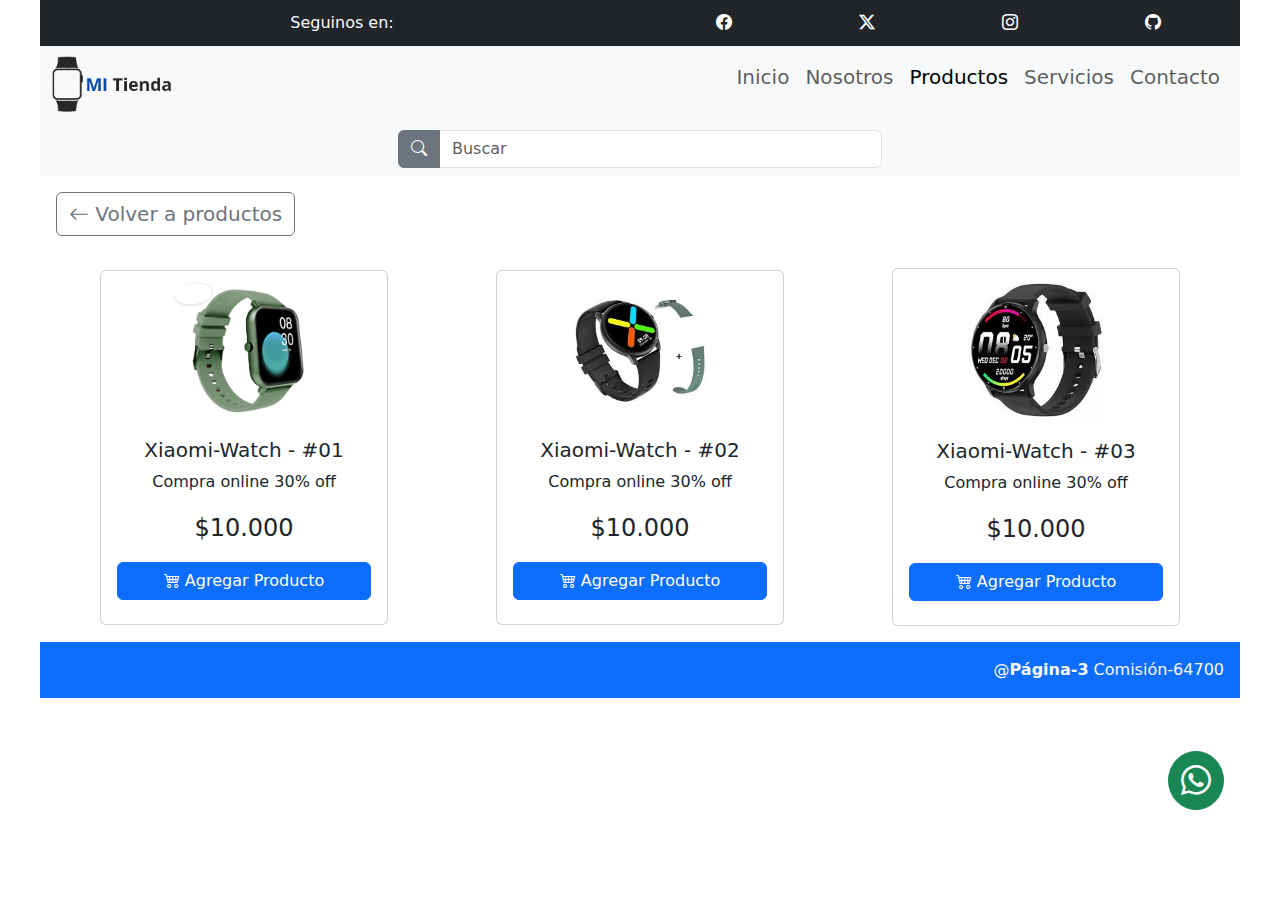
<file: pages/xiaomi-watch.html>
<!DOCTYPE html>
<html lang="en">
<head>
    <meta charset="UTF-8">
    <meta name="viewport" content="width=device-width, initial-scale=1.0">
    <title>Coder-comision-64700</title>

    <!-- Link-Boostrap -->
    <link href="https://cdn.jsdelivr.net/npm/bootstrap@5.3.3/dist/css/bootstrap.min.css" rel="stylesheet" integrity="sha384-QWTKZyjpPEjISv5WaRU9OFeRpok6YctnYmDr5pNlyT2bRjXh0JMhjY6hW+ALEwIH" crossorigin="anonymous">

    <!-- Link Boostrap Icons -->     
    <link rel="stylesheet" href="https://cdn.jsdelivr.net/npm/bootstrap-icons@1.11.3/font/bootstrap-icons.min.css">

    <!-- Link - Css -->
    <link rel="stylesheet" href="../styles.css">
</head>
<body>

    <!-- Header -->
    <header class="header__content bg bg-light" id="header">
        <section class="heading container-fluid bg bg-dark">
            <article class="row row-gap-2 p-1">
                <div class="col-sm-6 d-flex align-items-center justify-content-center">
                    <span class="heading__text text-light">Seguinos en:</span>
                </div>
                <div class="col-sm-6 d-flex align-items-center justify-content-around">
                    <a href="https://www.facebook.com/" class="link-redes btn btn-dark"><i class="bi bi-facebook"></i></a>
                    <a href="https://x.com/?lang=es" class="link-redes btn btn-dark"><i class="bi bi-twitter-x"></i></a>
                    <a href="https://www.instagram.com/" class="link-redes btn btn-dark"><i class="bi bi-instagram"></i></a>
                    <a href="https://github.com/" class="link-redes btn btn-dark"><i class="bi bi-github"></i></a>
                </div>
            </article>
        </section>

        <!-- Navbar -->
        <nav class="navbar navbar-expand-md navbar-light bg bg-light">
            <div class="container-fluid">
                <img src="../logos/logo__principal.png" alt="logo" class="logo">
                <button class="navbar-toggler fs-2" type="button" data-bs-target="#menu" data-bs-toggle="offcanvas">
                    <i class="bi bi-list"></i>
                </button>

                <section class="offcanvas offcanvas-start" id="menu">
                    <article class="offcanvas-header">
                        <img src="../logos/logo__principal.png" alt="logo" class="logo">
                        <button class="btn-close" type="button" data-bs-dismiss="offcanvas"></button>
                    </article>

                    <article class="offcanvas-body">
                        <ul class="navbar-nav">
                            <li class="nav-item"><a href="../index.html" class="nav-link fs-5 border-bottom">Inicio</a></li>
                            <li class="nav-item"><a href="../pages/nosotros.html" class="nav-link fs-5 border-bottom">Nosotros</a></li>
                            <li class="nav-item"><a href="./productos.html" class="nav-link fs-5 active border-bottom">Productos</a></li>
                            <li class="nav-item"><a href="./servicios.html" class="nav-link fs-5 border-bottom">Servicios</a></li>
                            <li class="nav-item"><a href="./contacto.html" class="nav-link fs-5 border-bottom">Contacto</a></li>
                        </ul>
                    </article>
                </section>
            </div>
        </nav>

        <!-- Barra de busqueda -->
        <section class="input-group flex-nowrap p-2">
            <button class="btn btn-secondary" id="search-bar"><i class="bi bi-search"></i></button>
            <input type="text" class="form-control" placeholder="Buscar" aria-label="Search" aria-describedby="search-bar">
        </section>
    </header>

    <!-- Main - Producto-seleccionado -->
    <a href="../pages/productos.html" class="btn__back__productos btn btn-outline-secondary fw-3 fs-5 m-3"><i class="bi bi-arrow-left"></i> Volver a productos</a>

    <main class="main__productos" id="productos">
        <section class="productos p-3">
            <article class="card text-center py-2" style="width: 18rem;">
                <img src="../imagenes_productos/img14.jpg" class="card-img-top w-50 m-auto" alt="card__img">
                <div class="card-body">
                    <h5 class="card-title">Xiaomi-Watch - #01</h5>
                    <p class="card-text">Compra online 30% off</p>
                    <p class="card-precio fs-4">$10.000</p>
                    <button class="btn btn-primary w-100"><i class="bi bi-cart4"></i> Agregar Producto</button>
                </div>
            </article>

            <article class="card text-center py-2" style="width: 18rem;">
                <img src="../imagenes_productos/img15.jpg" class="card-img-top w-50 m-auto" alt="card__img">
                <div class="card-body">
                    <h5 class="card-title">Xiaomi-Watch - #02</h5>
                    <p class="card-text">Compra online 30% off</p>
                    <p class="card-precio fs-4">$10.000</p>
                    <button class="btn btn-primary w-100"><i class="bi bi-cart4"></i> Agregar Producto</button>
                </div>
            </article>

            <article class="card text-center py-2" style="width: 18rem;">
                <img src="../imagenes_productos/img16.jpg" class="card-img-top w-50 m-auto" alt="card__img">
                <div class="card-body">
                    <h5 class="card-title">Xiaomi-Watch - #03</h5>
                    <p class="card-text">Compra online 30% off</p>
                    <p class="card-precio fs-4">$10.000</p>
                    <button class="btn btn-primary w-100"><i class="bi bi-cart4"></i> Agregar Producto</button>
                </div>
            </article>
        </section>
    </main>

    <!-- Footer -->
    <footer class="footer__content bg-primary p-3 m-auto d-flex justify-content-end">
        <a href="https://www.whatsapp.com/" class="btn-wsp btn btn-success text-light"><i class="bi bi-whatsapp"></i></a>
        <span class="footer__text text-light">@<strong>Página-3</strong> Comisión-64700</span>
    </footer>
    
    <!-- Link-Script-Boostrap -->
    <script src="https://cdn.jsdelivr.net/npm/@popperjs/core@2.11.8/dist/umd/popper.min.js" integrity="sha384-I7E8VVD/ismYTF4hNIPjVp/Zjvgyol6VFvRkX/vR+Vc4jQkC+hVqc2pM8ODewa9r" crossorigin="anonymous"></script>
    <script src="https://cdn.jsdelivr.net/npm/bootstrap@5.3.3/dist/js/bootstrap.min.js" integrity="sha384-0pUGZvbkm6XF6gxjEnlmuGrJXVbNuzT9qBBavbLwCsOGabYfZo0T0to5eqruptLy" crossorigin="anonymous"></script>
    
</body>
</html>
</file>
<file: styles.css>
body{
    min-width: 320px;
    max-width: 1200px;
    width: 100%;
    overflow: hidden scroll;
    margin: auto;
}

/* ====================== Header =========================== */

.logo{
    width: 120px;
}

.form-control:focus, .navbar-toggler:focus{
  outline: none;
  box-shadow: none;
}

.navbar-toggler{
    border: none;
}

.nav-item{
    height: 60px;
}

.nav-link:hover{
    border-bottom: 2px solid #4c4ce7 !important;
    transition: all .1s ease-in-out;
}

/* ====================== Main Index =========================== */

.slider__infinito{
    width: 80vw;
    height: auto;
    margin: auto;
    overflow: hidden;
}

.slider__infinito .container__slider{
    display: flex;
    align-items: center;
    justify-content: center;
    animation: scroll 40s linear infinite;
    -webkit-animation: scroll 40s linear infinite;
    width: calc(200px * 10);
}

.slider__infinito .img__slider{
    width: 150px;
}

.slider__infinito .img__slider .logo__slider{
    width: 100%;
    padding: 0 20px;
}

.banner__content__inicio{
    display: flex;
    flex-direction: column;
    align-items: center;
    justify-content: center;
    gap: 10px;
    text-align: center;
}

.figure__content{
    max-width: 320px;
}

.content__img{
    width: 100%;
    object-fit: cover;
    filter: drop-shadow(2px 4px 5px #000000c6);
}

/* ====================== Seccion Productos =========================== */

.productos, .sub__productos{
    display: grid;
    gap: 20px;
    grid-template-columns: repeat(auto-fill, minmax(280px, 1fr));
}

.card{
    margin: auto;
}

/* ====================== Seccion Servicios =========================== */

.icon__servicio{
    font-size: 40px;
    display: flex;
    justify-content: center;
}

@keyframes scroll{
    0% {
        -webkit-transform: translateX(0);
        transform: translateX(0);
    }

    100% {
        -webkit-transform: translateX(calc(-200px * 5));
        transform: translateX(calc(-200px * 5));
    }
}

/* ====================== Seccion Contacto =========================== */

.form{
    box-shadow: 0 0 10px 2px #00000053;
    border-radius: 5px;
}

.text-area{
    resize: none;
    outline: none;
    height: 120px;
}

/* ====================== Footer =========================== */

.btn-wsp{
    position: fixed;
    bottom: 150px;
    font-size: 30px;
    border-radius: 50%;
}

/* ====================== Media Query =========================== */

@media(min-width: 576px){
    .btn-wsp{
        position: fixed;
        bottom: 90px;
        font-size: 30px;
        border-radius: 50%;
    }
}

@media(min-width: 768px){
    .offcanvas-body{
        margin-left: auto;
    }

    .nav-link{
        border-bottom: none !important;
    }

    .input-group{
        margin: auto;
        max-width: 500px;
    }

    .list-group{
        max-width: 75vw;
    }

    .banner__content__inicio{
        display: flex;
        flex-direction: row;
        align-items: center;
        justify-content: space-around;
        gap: 10px;
        text-align: center;
    }

    .figure__content{
        max-width: 400px;
    }
}
</file>
